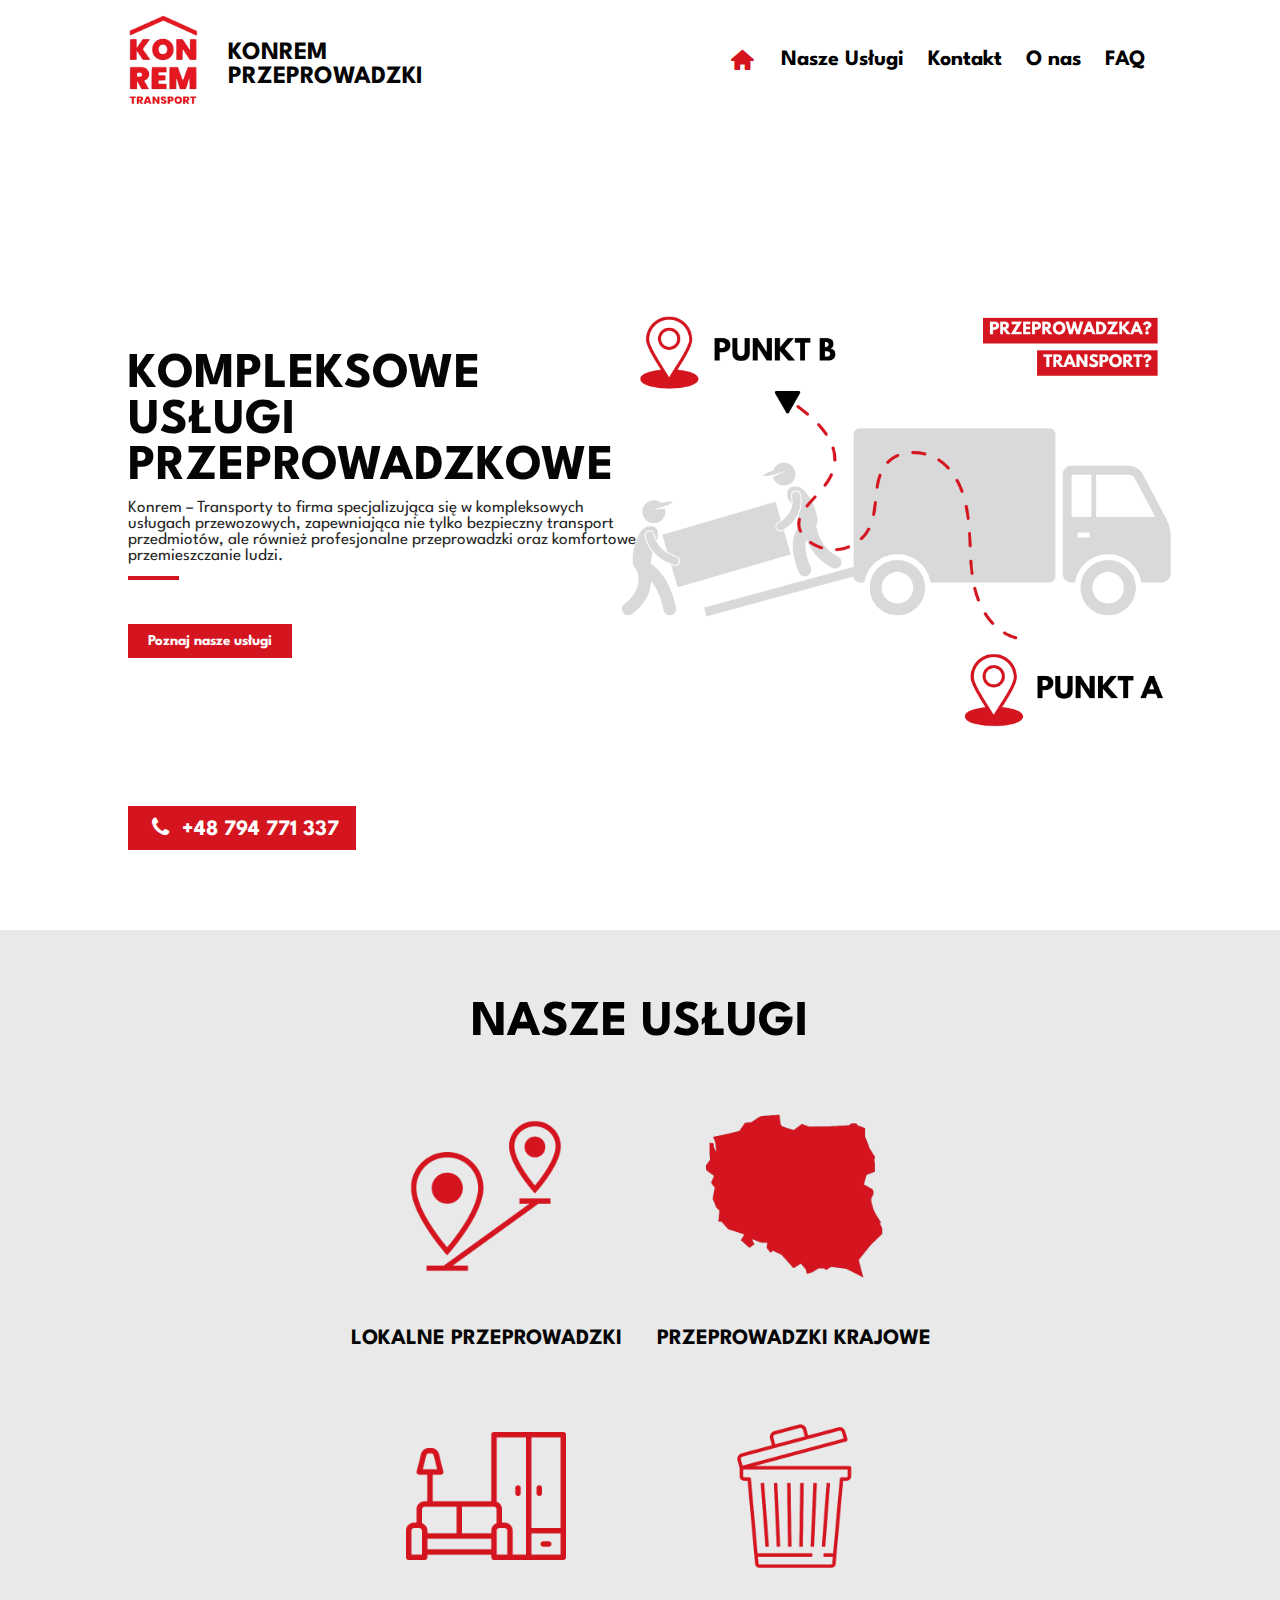
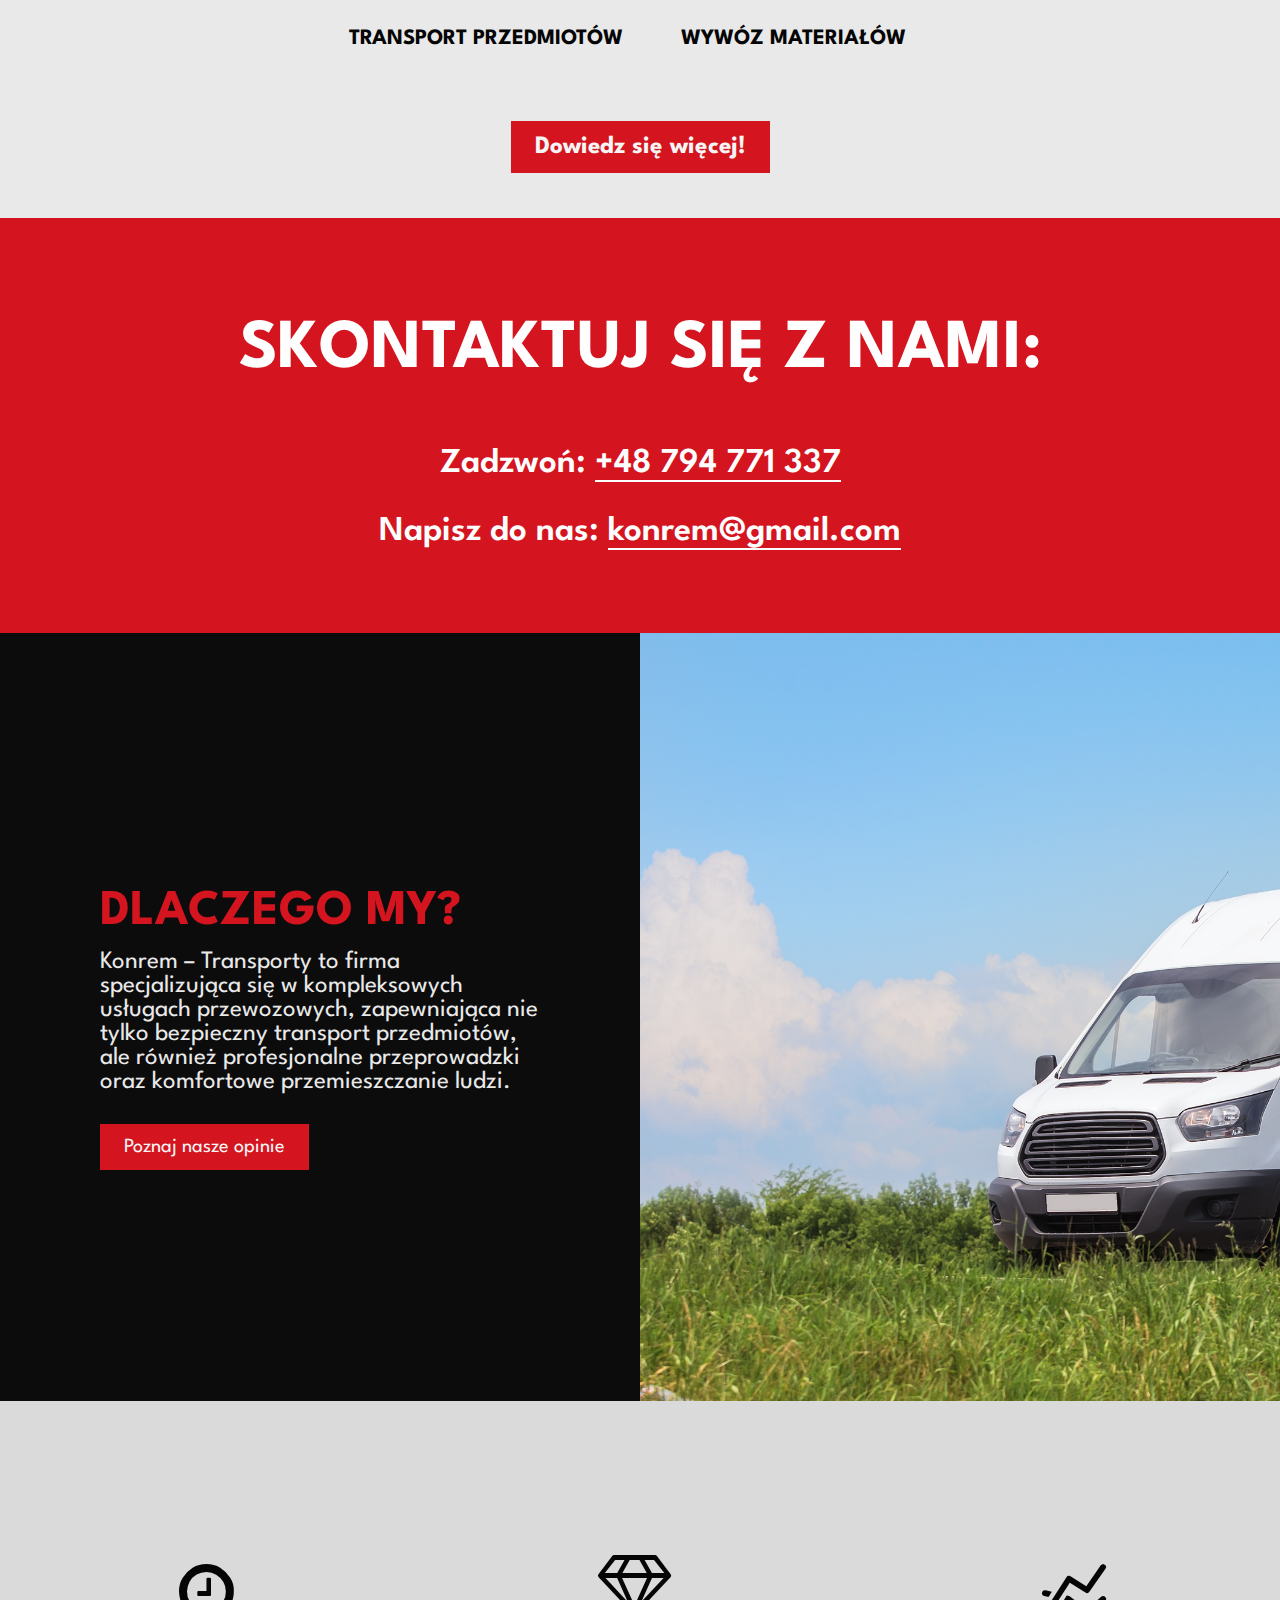
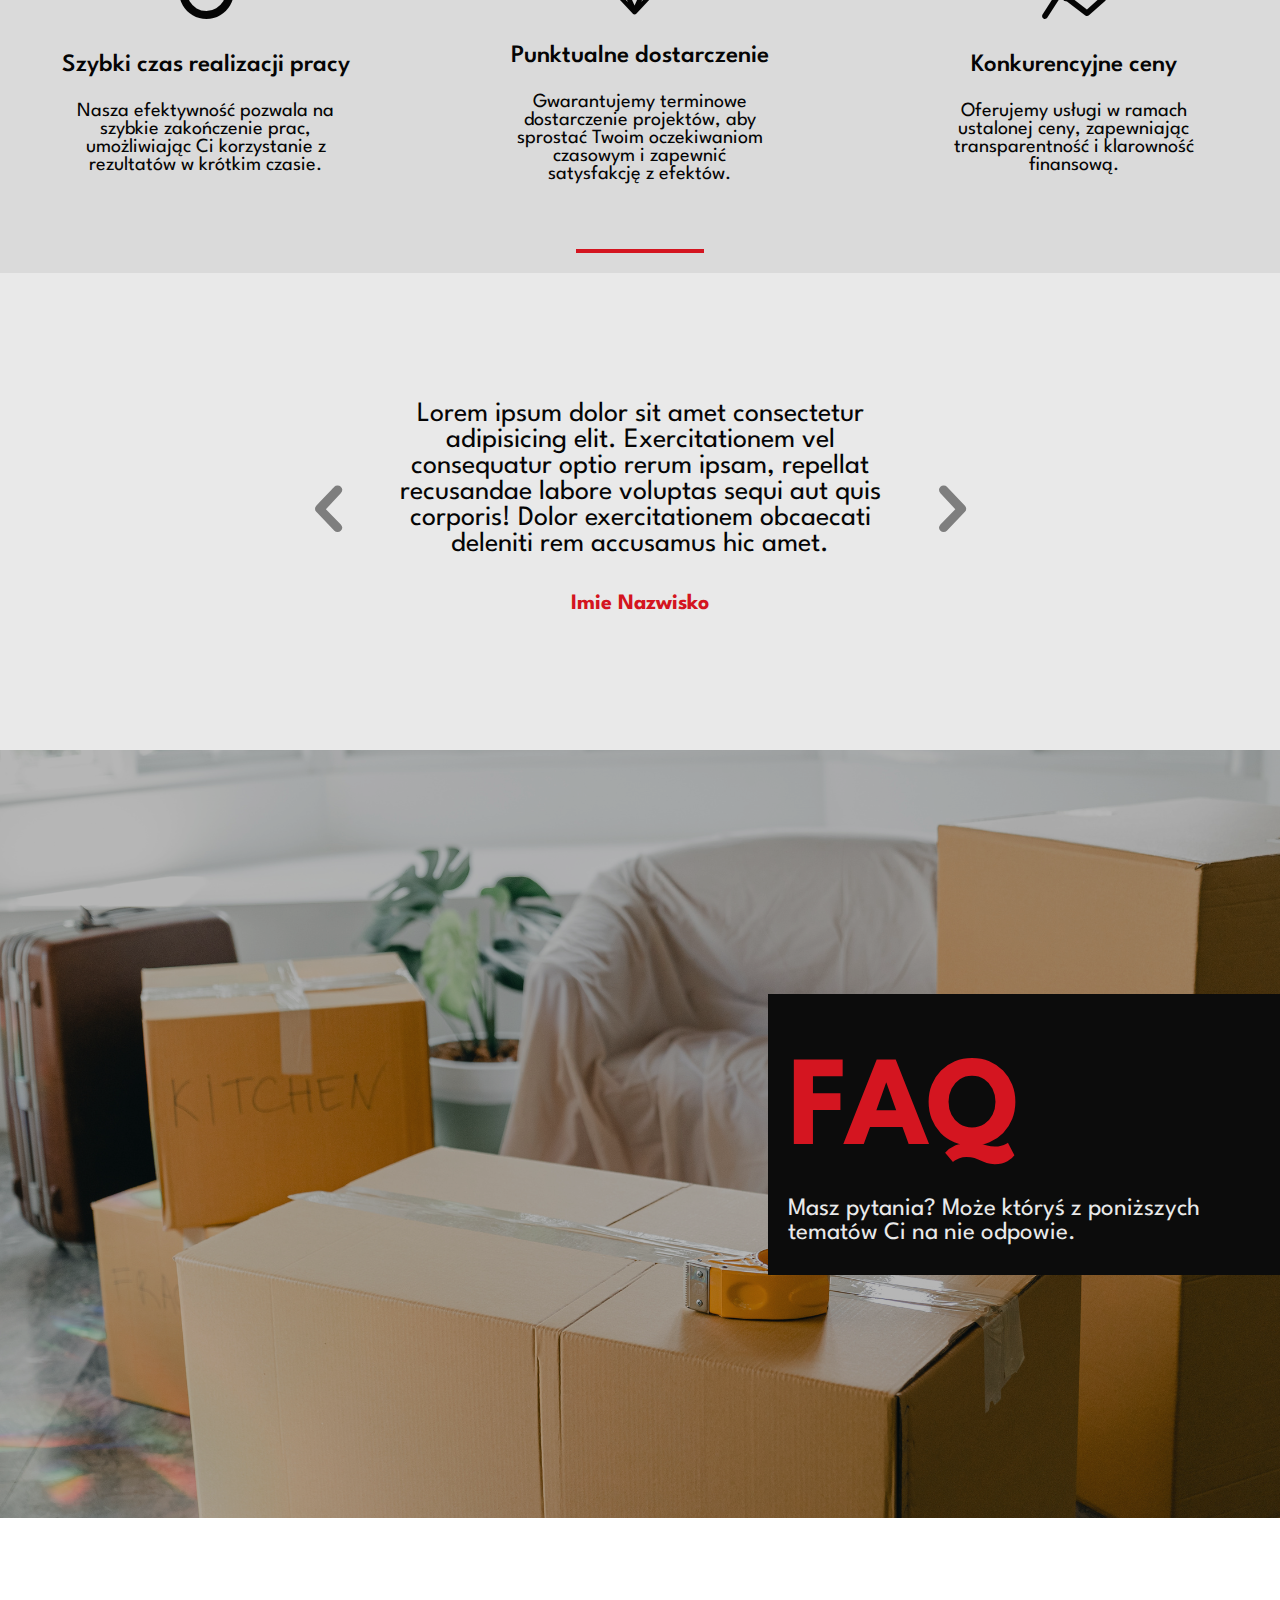
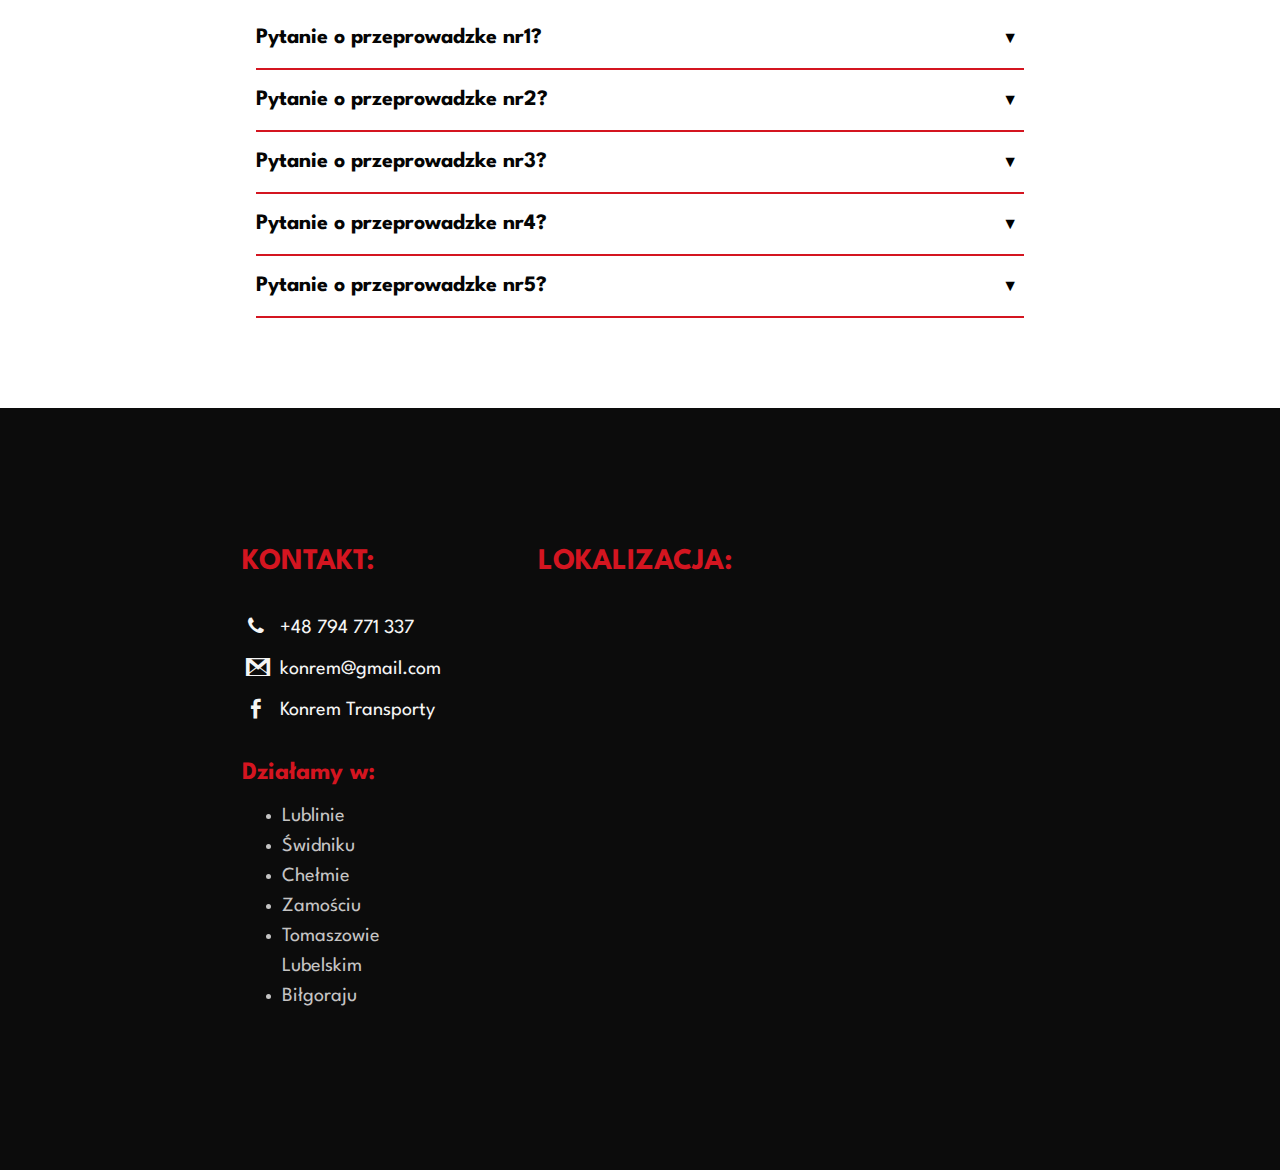
<file: index.html>
<!DOCTYPE html>
<html lang="en">
<head>
    <meta charset="UTF-8">
    <meta name="viewport" content="width=device-width, initial-scale=1.0">
    <link rel="preconnect" href="https://fonts.googleapis.com">
    <link rel="preconnect" href="https://fonts.gstatic.com" crossorigin>
    <meta name="description" content="Konrem - Transporty, przeprowadzki, przewóz przedmiotów - Taxi Bagażowe">
    <meta name="keywords" content="Konrem Transporty, Konrem Przeprowadzki, Transporty, Przeprowadzki, przewóz, taxi, bus, meble, sprzęt, wywóż, bagaże, sprzęt, podróz, Zamość, Lublin, Krasnystaw, Chełm, Świdnik, Biłgoraj, Tomaszów, Warszawa, tanie przeprowadzki">
    <link href="https://fonts.googleapis.com/css2?family=League+Spartan:wght@100..900&display=swap" rel="stylesheet">
    <link rel="stylesheet" href="css/desktopowe.css">
    <link rel="stylesheet" href="css/mobilne.css">
    <link rel="stylesheet" href="css/hamburger.css">
    <link rel="stylesheet" href="css/main.css">
    <link rel="stylesheet" href="fontello/css/fontello.css">
    <title>Konrem Przeprowadzki</title>
</head>
<body>
    <header>
        <div class="header-side-a">
            <img src="grafika/logo.png" alt="Konrem Transporty, Konrem Przeprowadzki, Transporty, Przeprowadzki, przewóz, taxi, bus, meble, sprzęt, wywóż, bagaże, sprzęt, podróz, Zamość, Lublin, Krasnystaw, Chełm, Świdnik, Biłgoraj, Tomaszów, Warszawa, tanie przeprowadzki">
            <h3>KONREM<br> PRZEPROWADZKI</h3>
        </div>
        <div class="header-side-b">
            <button class="hamburger">
                <span class="hamburger-box">
                    <span class="hamburger-inner"></span>
                </span>
            </button>
            <ul class="menu">
                <li><a href="#"><i class="demo-icon icon-home"></i></a></li>
                <li><a href="#uslugi">Nasze Usługi</a></li>
                <li><a href="#contact">Kontakt</a></li>
                <li><a href="#why">O nas</a></li>
                <li><a href="#faq">FAQ</a></li>
            </ul>
        </div>
    </header>
    <main>
        <div class="main-page">
            <div class="info-box">
                <h1>KOMPLEKSOWE USŁUGI<br>PRZEPROWADZKOWE</h1>
                <p>Konrem – Transporty to firma specjalizująca się w kompleksowych usługach przewozowych, zapewniająca nie tylko bezpieczny transport przedmiotów, ale również profesjonalne przeprowadzki oraz komfortowe przemieszczanie ludzi.</p>
                <a href="#uslugi">Poznaj nasze usługi</a>
            </div>
            <div class="image-box">
                <img src="grafika/main_tlo3.png" alt="Konrem Transporty, Konrem Przeprowadzki, Transporty, Przeprowadzki, przewóz, taxi, bus, meble, sprzęt, wywóż, bagaże, sprzęt, podróz, Zamość, Lublin, Krasnystaw, Chełm, Świdnik, Biłgoraj, Tomaszów, Warszawa, tanie przeprowadzki">
            </div>
            <span class="phone">
                <i class="demo-icon icon-phone"></i>
                +48 794 771 337
            </span>
        </div>
        <div id="uslugi" class="services">
            <h3>NASZE USŁUGI</h3>
            <div class="ser-box">
                <div>
                    <img src="grafika/lokalna.png" alt="Konrem Transporty, Konrem Przeprowadzki, Transporty, Przeprowadzki, przewóz, taxi, bus, meble, sprzęt, wywóż, bagaże, sprzęt, podróz, Zamość, Lublin, Krasnystaw, Chełm, Świdnik, Biłgoraj, Tomaszów, Warszawa, tanie przeprowadzki">
                    <h4>LOKALNE PRZEPROWADZKI</h4>
                </div>
                <div>
                    <img src="grafika/krajowa.png" alt="Konrem Transporty, Konrem Przeprowadzki, Transporty, Przeprowadzki, przewóz, taxi, bus, meble, sprzęt, wywóż, bagaże, sprzęt, podróz, Zamość, Lublin, Krasnystaw, Chełm, Świdnik, Biłgoraj, Tomaszów, Warszawa, tanie przeprowadzki">
                    <h4>PRZEPROWADZKI KRAJOWE</h4>
                </div>
                <div>
                    <img src="grafika/przedmioty.png" alt="Konrem Transporty, Konrem Przeprowadzki, Transporty, Przeprowadzki, przewóz, taxi, bus, meble, sprzęt, wywóż, bagaże, sprzęt, podróz, Zamość, Lublin, Krasnystaw, Chełm, Świdnik, Biłgoraj, Tomaszów, Warszawa, tanie przeprowadzki">
                    <h4>TRANSPORT PRZEDMIOTÓW</h4>
                </div>
                <div>
                    <img src="grafika/wywoz.png" alt="Konrem Transporty, Konrem Przeprowadzki, Transporty, Przeprowadzki, przewóz, taxi, bus, meble, sprzęt, wywóż, bagaże, sprzęt, podróz, Zamość, Lublin, Krasnystaw, Chełm, Świdnik, Biłgoraj, Tomaszów, Warszawa, tanie przeprowadzki">
                    <h4>WYWÓZ MATERIAŁÓW</h4>
                </div>
            </div>
            <a href="#">Dowiedz się więcej!</a>
        </div>
        <div id="contact" class="contact">
            <h3>SKONTAKTUJ SIĘ Z NAMI:</h3>
            <p>Zadzwoń: <span>+48 794 771 337</span></p>
            <p>Napisz do nas: <span>konrem@gmail.com</span></p>
        </div>
        <div id="why" class="whyus">
            <div class="left">
                <h3>DLACZEGO MY?</h3>
                <p>Konrem – Transporty to firma specjalizująca się w kompleksowych usługach przewozowych, zapewniająca nie tylko bezpieczny transport przedmiotów, ale również profesjonalne przeprowadzki oraz komfortowe przemieszczanie ludzi.</p>
                <a href="#">Poznaj nasze opinie</a>
            </div>
            <div class="right">
                <img src="grafika/bus_pic.png" alt="Konrem Transporty, Konrem Przeprowadzki, Transporty, Przeprowadzki, przewóz, taxi, bus, meble, sprzęt, wywóż, bagaże, sprzęt, podróz, Zamość, Lublin, Krasnystaw, Chełm, Świdnik, Biłgoraj, Tomaszów, Warszawa, tanie przeprowadzki">
            </div>
        </div>
        <div class="whyus2">
            <div class="boxyJS1">
                <i class="demo-icon boxI icon-clock"></i>
                <h3 class="boxH">Szybki czas realizacji pracy</h3>
                <p class="boxP">
                    Nasza efektywność pozwala na szybkie zakończenie prac, umożliwiając Ci korzystanie z rezultatów w krótkim czasie.
                </p>
            </div>
            <div class="boxyJS1">
                <i class="demo-icon boxI icon-diamond"></i>
                <h3 class="boxH">Punktualne dostarczenie</h3>
                <p class="boxP">
                    Gwarantujemy terminowe dostarczenie projektów, aby sprostać Twoim oczekiwaniom czasowym i zapewnić satysfakcję z efektów.
                </p>
            </div>
            <div class="boxyJS1">
                <i class="demo-icon icon-chart-line"></i>
                <h3 class="boxH">Konkurencyjne ceny</h3>
                <p class="boxP">
                    Oferujemy usługi w ramach ustalonej ceny, zapewniając transparentność i klarowność finansową.
                </p>
            </div>
        </div>
        <div class="opinions">
            <i class="demo-icon icon-left-open"></i>
            <div>
                <p class="opinion">
                    Lorem ipsum dolor sit amet consectetur adipisicing elit. Exercitationem vel consequatur optio rerum ipsam, repellat recusandae labore voluptas sequi aut quis corporis! Dolor exercitationem obcaecati deleniti rem accusamus hic amet.
                </p>
                <h5 class="name">Imie Nazwisko</h5>
            </div>
            <i class="demo-icon icon-right-open"></i>
        </div>
        <div class="faq-intro">
            <div class="left2">
                <img src="grafika/zdjecie2.png" alt="Konrem Zdjęcie Busa">
            </div>
            <div class="right2">
                <h3 id="faq">FAQ</h3>
                <p>Masz pytania? Może któryś z poniższych tematów Ci na nie odpowie.</p>
            </div>
        </div>
        <div class="faq">
            <div class="questions">
                <div class="faq2">
                    <div class="faq-item">
                      <div class="faq-question">
                        <span>Pytanie o przeprowadzke nr1?</span>
                        <button class="toggle-btn">▼</button>
                      </div>
                      <div class="faq-answer">
                        Odpowiedź na pytanie odnośnie przeprwoadzki...
                      </div>
                    </div>
                  
                    <div class="faq-item">
                      <div class="faq-question">
                        <span>Pytanie o przeprowadzke nr2?</span>
                        <button class="toggle-btn">▼</button>
                      </div>
                      <div class="faq-answer">
                        Odpowiedź na pytanie odnośnie przeprwoadzki...
                      </div>
                    </div>
                  
                    <div class="faq-item">
                      <div class="faq-question">
                        <span>Pytanie o przeprowadzke nr3?</span>
                        <button class="toggle-btn">▼</button>
                      </div>
                      <div class="faq-answer">
                        Odpowiedź na pytanie odnośnie przeprwoadzki...
                      </div>
                    </div>
                  </div>

                  <div class="faq-item">
                    <div class="faq-question">
                      <span>Pytanie o przeprowadzke nr4?</span>
                      <button class="toggle-btn">▼</button>
                    </div>
                    <div class="faq-answer">
                      Odpowiedź na pytanie odnośnie przeprwoadzki...
                    </div>
                  </div>
                </div>

                <div class="faq-item">
                    <div class="faq-question">
                      <span>Pytanie o przeprowadzke nr5?</span>
                      <button class="toggle-btn">▼</button>
                    </div>
                    <div class="faq-answer">
                      Odpowiedź na pytanie odnośnie przeprwoadzki...
                    </div>
                  </div>
                </div>
    </main>
    <footer>
        <div>
            <div class="cn">
                <h4>KONTAKT:</h4>
                <p><i class="demo-icon icon-phone"></i>+48 794 771 337</p>
                <p><i class="demo-icon icon-gmail"></i>konrem@gmail.com</p>
                <p><i class="demo-icon icon-facebook"></i>Konrem Transporty</p>


                <h5 class="teren">Działamy w:</h5>
                <ul class="ter2">
                    <li>Lublinie</li>
                    <li>Świdniku</li>
                    <li>Chełmie</li>
                    <li>Zamościu</li>
                    <li>Tomaszowie Lubelskim</li>
                    <li>Biłgoraju</li>
                </ul>
            </div>
            <div class="cd">
                <h4>LOKALIZACJA:</h4>
                <iframe src="https://www.google.com/maps/embed?pb=!1m18!1m12!1m3!1d100898.90605964993!2d22.481092792837597!3d51.21826302282152!2m3!1f0!2f0!3f0!3m2!1i1024!2i768!4f13.1!3m3!1m2!1s0x472257141e154061%3A0x5528ee7af6e8e95f!2sLublin!5e1!3m2!1spl!2spl!4v1734205873343!5m2!1spl!2spl" width="600" height="450" style="border:0;" allowfullscreen="" loading="lazy" referrerpolicy="no-referrer-when-downgrade"></iframe>
            </div>
        </div>
    </footer>
    <script src="css/script.js"></script>
</body>
</html>
</file>
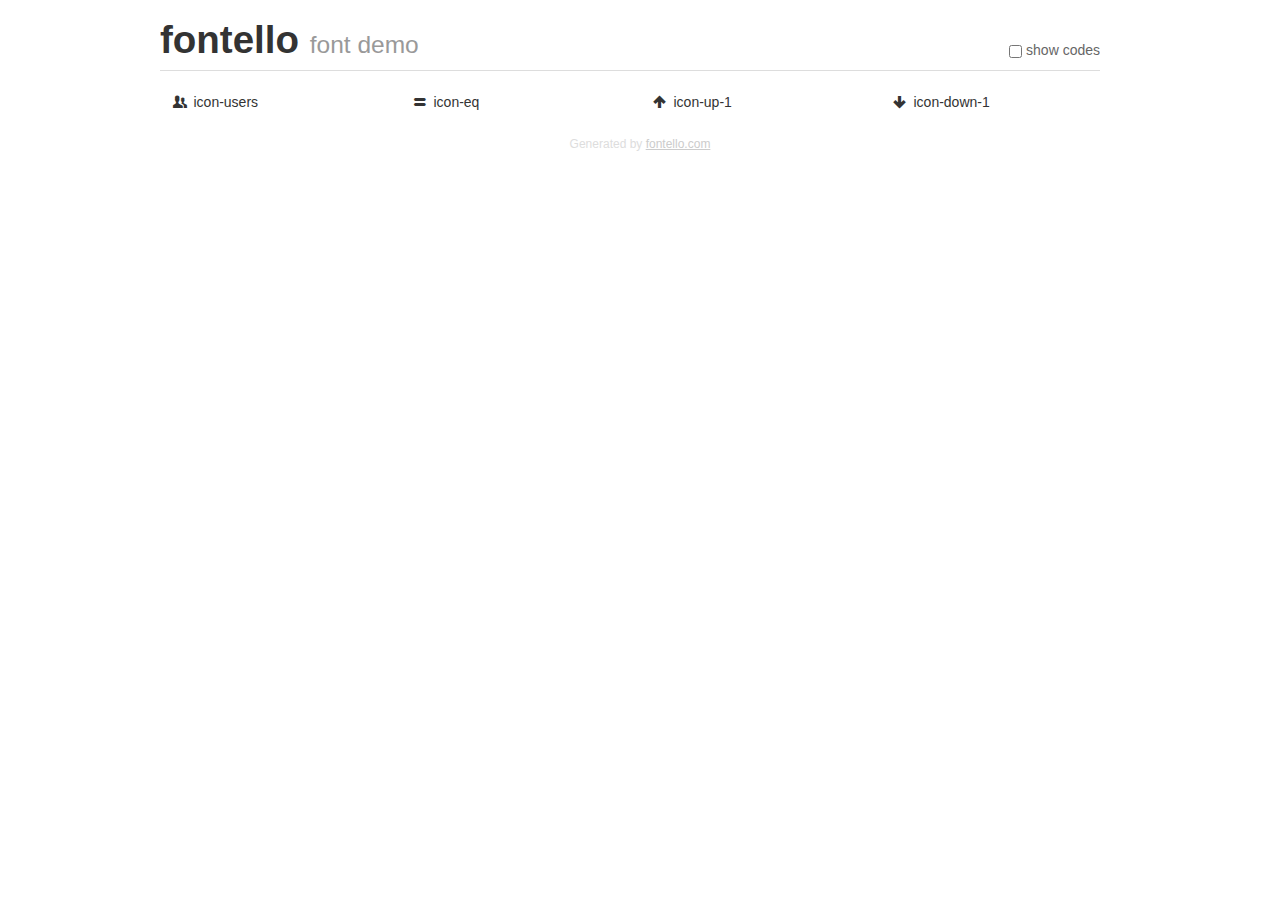
<file: fontello-df101004/demo.html>
<!DOCTYPE html>
<html>
  <head><!--[if lt IE 9]><script language="javascript" type="text/javascript" src="//html5shim.googlecode.com/svn/trunk/html5.js"></script><![endif]-->
    <meta charset="UTF-8"><style>/*
 * Bootstrap v2.2.1
 *
 * Copyright 2012 Twitter, Inc
 * Licensed under the Apache License v2.0
 * http://www.apache.org/licenses/LICENSE-2.0
 *
 * Designed and built with all the love in the world @twitter by @mdo and @fat.
 */
.clearfix {
  *zoom: 1;
}
.clearfix:before,
.clearfix:after {
  display: table;
  content: "";
  line-height: 0;
}
.clearfix:after {
  clear: both;
}
html {
  font-size: 100%;
  -webkit-text-size-adjust: 100%;
  -ms-text-size-adjust: 100%;
}
a:focus {
  outline: thin dotted #333;
  outline: 5px auto -webkit-focus-ring-color;
  outline-offset: -2px;
}
a:hover,
a:active {
  outline: 0;
}
button,
input,
select,
textarea {
  margin: 0;
  font-size: 100%;
  vertical-align: middle;
}
button,
input {
  *overflow: visible;
  line-height: normal;
}
button::-moz-focus-inner,
input::-moz-focus-inner {
  padding: 0;
  border: 0;
}
body {
  margin: 0;
  font-family: "Helvetica Neue", Helvetica, Arial, sans-serif;
  font-size: 14px;
  line-height: 20px;
  color: #333;
  background-color: #fff;
}
a {
  color: #08c;
  text-decoration: none;
}
a:hover {
  color: #005580;
  text-decoration: underline;
}
.row {
  margin-left: -20px;
  *zoom: 1;
}
.row:before,
.row:after {
  display: table;
  content: "";
  line-height: 0;
}
.row:after {
  clear: both;
}
[class*="span"] {
  float: left;
  min-height: 1px;
  margin-left: 20px;
}
.container,
.navbar-static-top .container,
.navbar-fixed-top .container,
.navbar-fixed-bottom .container {
  width: 940px;
}
.span12 {
  width: 940px;
}
.span11 {
  width: 860px;
}
.span10 {
  width: 780px;
}
.span9 {
  width: 700px;
}
.span8 {
  width: 620px;
}
.span7 {
  width: 540px;
}
.span6 {
  width: 460px;
}
.span5 {
  width: 380px;
}
.span4 {
  width: 300px;
}
.span3 {
  width: 220px;
}
.span2 {
  width: 140px;
}
.span1 {
  width: 60px;
}
[class*="span"].pull-right,
.row-fluid [class*="span"].pull-right {
  float: right;
}
.container {
  margin-right: auto;
  margin-left: auto;
  *zoom: 1;
}
.container:before,
.container:after {
  display: table;
  content: "";
  line-height: 0;
}
.container:after {
  clear: both;
}
p {
  margin: 0 0 10px;
}
.lead {
  margin-bottom: 20px;
  font-size: 21px;
  font-weight: 200;
  line-height: 30px;
}
small {
  font-size: 85%;
}
h1 {
  margin: 10px 0;
  font-family: inherit;
  font-weight: bold;
  line-height: 20px;
  color: inherit;
  text-rendering: optimizelegibility;
}
h1 small {
  font-weight: normal;
  line-height: 1;
  color: #999;
}
h1 {
  line-height: 40px;
}
h1 {
  font-size: 38.5px;
}
h1 small {
  font-size: 24.5px;
}
body {
  margin-top: 90px;
}
.header {
  position: fixed;
  top: 0;
  left: 50%;
  margin-left: -480px;
  background-color: #fff;
  border-bottom: 1px solid #ddd;
  padding-top: 10px;
  z-index: 10;
}
.footer {
  color: #ddd;
  font-size: 12px;
  text-align: center;
  margin-top: 20px;
}
.footer a {
  color: #ccc;
  text-decoration: underline;
}
.the-icons {
  font-size: 14px;
  line-height: 24px;
}
.switch {
  position: absolute;
  right: 0;
  bottom: 10px;
  color: #666;
}
.switch input {
  margin-right: 0.3em;
}
.codesOn .i-name {
  display: none;
}
.codesOn .i-code {
  display: inline;
}
.i-code {
  display: none;
}
@font-face {
      font-family: 'fontello';
      src: url('./font/fontello.eot?73447112');
      src: url('./font/fontello.eot?73447112#iefix') format('embedded-opentype'),
           url('./font/fontello.woff?73447112') format('woff'),
           url('./font/fontello.ttf?73447112') format('truetype'),
           url('./font/fontello.svg?73447112#fontello') format('svg');
      font-weight: normal;
      font-style: normal;
    }
     
     
    .demo-icon
    {
      font-family: "fontello";
      font-style: normal;
      font-weight: normal;
      speak: never;
     
      display: inline-block;
      text-decoration: inherit;
      width: 1em;
      margin-right: .2em;
      text-align: center;
      /* opacity: .8; */
     
      /* For safety - reset parent styles, that can break glyph codes*/
      font-variant: normal;
      text-transform: none;
     
      /* fix buttons height, for twitter bootstrap */
      line-height: 1em;
     
      /* Animation center compensation - margins should be symmetric */
      /* remove if not needed */
      margin-left: .2em;
     
      /* You can be more comfortable with increased icons size */
      /* font-size: 120%; */
     
      /* Font smoothing. That was taken from TWBS */
      -webkit-font-smoothing: antialiased;
      -moz-osx-font-smoothing: grayscale;
     
      /* Uncomment for 3D effect */
      /* text-shadow: 1px 1px 1px rgba(127, 127, 127, 0.3); */
    }
     </style>
    <link rel="stylesheet" href="css/animation.css"><!--[if IE 7]><link rel="stylesheet" href="css/" + font.fontname + "-ie7.css"><![endif]-->
    <script>
      function toggleCodes(on) {
        var obj = document.getElementById('icons');
      
        if (on) {
          obj.className += ' codesOn';
        } else {
          obj.className = obj.className.replace(' codesOn', '');
        }
      }
      
    </script>
  </head>
  <body>
    <div class="container header">
      <h1>fontello <small>font demo</small></h1>
      <label class="switch">
        <input type="checkbox" onclick="toggleCodes(this.checked)">show codes
      </label>
    </div>
    <div class="container" id="icons">
      <div class="row">
        <div class="the-icons span3" title="Code: 0xe800"><i class="demo-icon icon-users">&#xe800;</i> <span class="i-name">icon-users</span><span class="i-code">0xe800</span></div>
        <div class="the-icons span3" title="Code: 0xe802"><i class="demo-icon icon-eq">&#xe802;</i> <span class="i-name">icon-eq</span><span class="i-code">0xe802</span></div>
        <div class="the-icons span3" title="Code: 0xe803"><i class="demo-icon icon-up-1">&#xe803;</i> <span class="i-name">icon-up-1</span><span class="i-code">0xe803</span></div>
        <div class="the-icons span3" title="Code: 0xe804"><i class="demo-icon icon-down-1">&#xe804;</i> <span class="i-name">icon-down-1</span><span class="i-code">0xe804</span></div>
      </div>
    </div>
    <div class="container footer">Generated by <a href="https://fontello.com">fontello.com</a></div>
  </body>
</html>
</file>
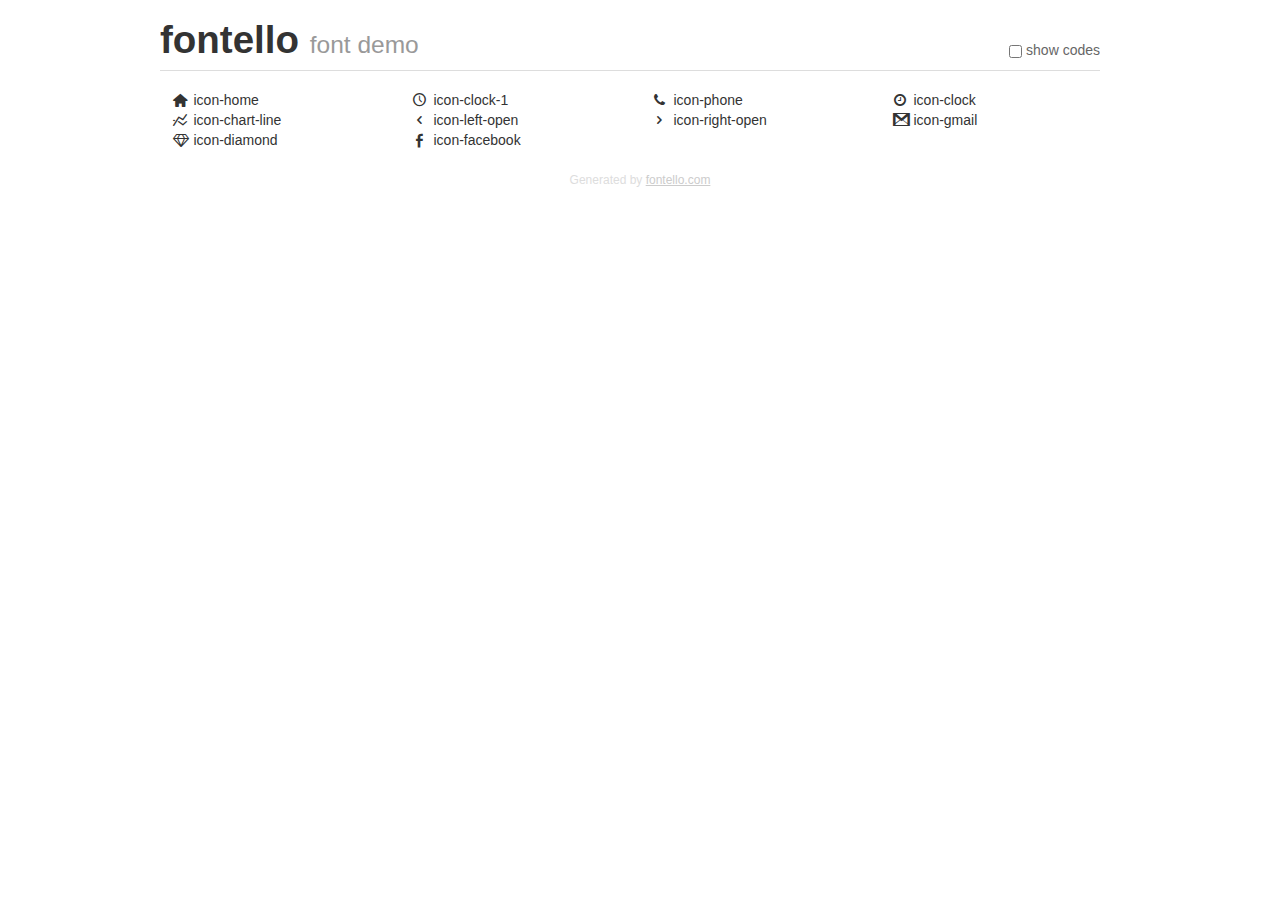
<file: fontello/demo.html>
<!DOCTYPE html>
<html>
  <head>
  <!--[if lt IE 9]><script language="javascript" type="text/javascript" src="//html5shim.googlecode.com/svn/trunk/html5.js"></script><![endif]-->
  <meta charset="UTF-8">
  <style>
    html {
      font-size: 100%;
      -webkit-text-size-adjust: 100%;
      -ms-text-size-adjust: 100%;
    }
    a:focus {
      outline: thin dotted #333;
      outline: 5px auto -webkit-focus-ring-color;
      outline-offset: -2px;
    }
    a:hover,
    a:active {
      outline: 0;
    }
    input {
      margin: 0;
      font-size: 100%;
      vertical-align: middle;
      *overflow: visible;
      line-height: normal;
    }
    input::-moz-focus-inner {
      padding: 0;
      border: 0;
    }
    body {
      margin: 0;
      font-family: "Helvetica Neue", Helvetica, Arial, sans-serif;
      font-size: 14px;
      line-height: 20px;
      color: #333;
      background-color: #fff;
    }
    a {
      color: #08c;
      text-decoration: none;
    }
    a:hover {
      color: #005580;
      text-decoration: underline;
    }
    .row {
      margin-left: -20px;
      *zoom: 1;
    }
    .row:before,
    .row:after {
      display: table;
      content: "";
      line-height: 0;
    }
    .row:after {
      clear: both;
    }
    .span3 {
      float: left;
      min-height: 1px;
      margin-left: 20px;
      width: 220px;
    }
    .container {
      width: 940px;
      margin-right: auto;
      margin-left: auto;
      *zoom: 1;
    }
    .container:before,
    .container:after {
      display: table;
      content: "";
      line-height: 0;
    }
    .container:after {
      clear: both;
    }
    small {
      font-size: 85%;
    }
    h1 {
      margin: 10px 0;
      font-family: inherit;
      font-weight: bold;
      line-height: 20px;
      color: inherit;
      text-rendering: optimizelegibility;
      line-height: 40px;
      font-size: 38.5px;
    }
    h1 small {
      font-weight: normal;
      line-height: 1;
      color: #999;
      font-size: 24.5px;
    }

    body {
      margin-top: 90px;
    }
    .header {
      position: fixed;
      top: 0;
      left: 50%;
      margin-left: -480px;
      background-color: #fff;
      border-bottom: 1px solid #ddd;
      padding-top: 10px;
      z-index: 10;
    }
    .footer {
      color: #ddd;
      font-size: 12px;
      text-align: center;
      margin-top: 20px;
    }
    .footer a {
      color: #ccc;
      text-decoration: underline;
    }
    .the-icons {
      font-size: 14px;
      line-height: 24px;
    }
    .switch {
      position: absolute;
      right: 0;
      bottom: 10px;
      color: #666;
    }
    .switch input {
      margin-right: 0.3em;
    }
    .codesOn .i-name {
      display: none;
    }
    .codesOn .i-code {
      display: inline;
    }
    .i-code {
      display: none;
    }
    @font-face {
      font-family: 'fontello';
      src: url('./font/fontello.eot?71592928');
      src: url('./font/fontello.eot?71592928#iefix') format('embedded-opentype'),
           url('./font/fontello.woff?71592928') format('woff'),
           url('./font/fontello.ttf?71592928') format('truetype'),
           url('./font/fontello.svg?71592928#fontello') format('svg');
      font-weight: normal;
      font-style: normal;
    }
    .demo-icon {
      font-family: "fontello";
      font-style: normal;
      font-weight: normal;
      speak: never;
     
      display: inline-block;
      text-decoration: inherit;
      width: 1em;
      margin-right: .2em;
      text-align: center;
      /* opacity: .8; */
     
      /* For safety - reset parent styles, that can break glyph codes*/
      font-variant: normal;
      text-transform: none;
     
      /* fix buttons height, for twitter bootstrap */
      line-height: 1em;
     
      /* Animation center compensation - margins should be symmetric */
      /* remove if not needed */
      margin-left: .2em;
     
      /* You can be more comfortable with increased icons size */
      /* font-size: 120%; */
     
      /* Font smoothing. That was taken from TWBS */
      -webkit-font-smoothing: antialiased;
      -moz-osx-font-smoothing: grayscale;
     
      /* Uncomment for 3D effect */
      /* text-shadow: 1px 1px 1px rgba(127, 127, 127, 0.3); */
    }
    </style>
    <link rel="stylesheet" href="css/animation.css"><!--[if IE 7]><link rel="stylesheet" href="css/" + font.fontname + "-ie7.css"><![endif]-->
    <script>
      function toggleCodes(on) {
        var obj = document.getElementById('icons');
      
        if (on) {
          obj.className += ' codesOn';
        } else {
          obj.className = obj.className.replace(' codesOn', '');
        }
      }
    </script>
  </head>
  <body>
    <div class="container header">
      <h1>fontello <small>font demo</small></h1>
      <label class="switch">
        <input type="checkbox" onclick="toggleCodes(this.checked)">show codes
      </label>
    </div>
    <div class="container" id="icons">
      <div class="row">
        <div class="span3" title="Code: 0xe800">
          <i class="demo-icon icon-home">&#xe800;</i> <span class="i-name">icon-home</span><span class="i-code">0xe800</span>
        </div>
        <div class="span3" title="Code: 0xe801">
          <i class="demo-icon icon-clock-1">&#xe801;</i> <span class="i-name">icon-clock-1</span><span class="i-code">0xe801</span>
        </div>
        <div class="span3" title="Code: 0xe802">
          <i class="demo-icon icon-phone">&#xe802;</i> <span class="i-name">icon-phone</span><span class="i-code">0xe802</span>
        </div>
        <div class="span3" title="Code: 0xe803">
          <i class="demo-icon icon-clock">&#xe803;</i> <span class="i-name">icon-clock</span><span class="i-code">0xe803</span>
        </div>
      </div>
      <div class="row">
        <div class="span3" title="Code: 0xe804">
          <i class="demo-icon icon-chart-line">&#xe804;</i> <span class="i-name">icon-chart-line</span><span class="i-code">0xe804</span>
        </div>
        <div class="span3" title="Code: 0xe805">
          <i class="demo-icon icon-left-open">&#xe805;</i> <span class="i-name">icon-left-open</span><span class="i-code">0xe805</span>
        </div>
        <div class="span3" title="Code: 0xe806">
          <i class="demo-icon icon-right-open">&#xe806;</i> <span class="i-name">icon-right-open</span><span class="i-code">0xe806</span>
        </div>
        <div class="span3" title="Code: 0xe807">
          <i class="demo-icon icon-gmail">&#xe807;</i> <span class="i-name">icon-gmail</span><span class="i-code">0xe807</span>
        </div>
      </div>
      <div class="row">
        <div class="span3" title="Code: 0xf219">
          <i class="demo-icon icon-diamond">&#xf219;</i> <span class="i-name">icon-diamond</span><span class="i-code">0xf219</span>
        </div>
        <div class="span3" title="Code: 0xf300">
          <i class="demo-icon icon-facebook">&#xf300;</i> <span class="i-name">icon-facebook</span><span class="i-code">0xf300</span>
        </div>
      </div>
    </div>
    <div class="container footer">Generated by <a href="https://fontello.com">fontello.com</a></div>
  </body>
</html>
</file>
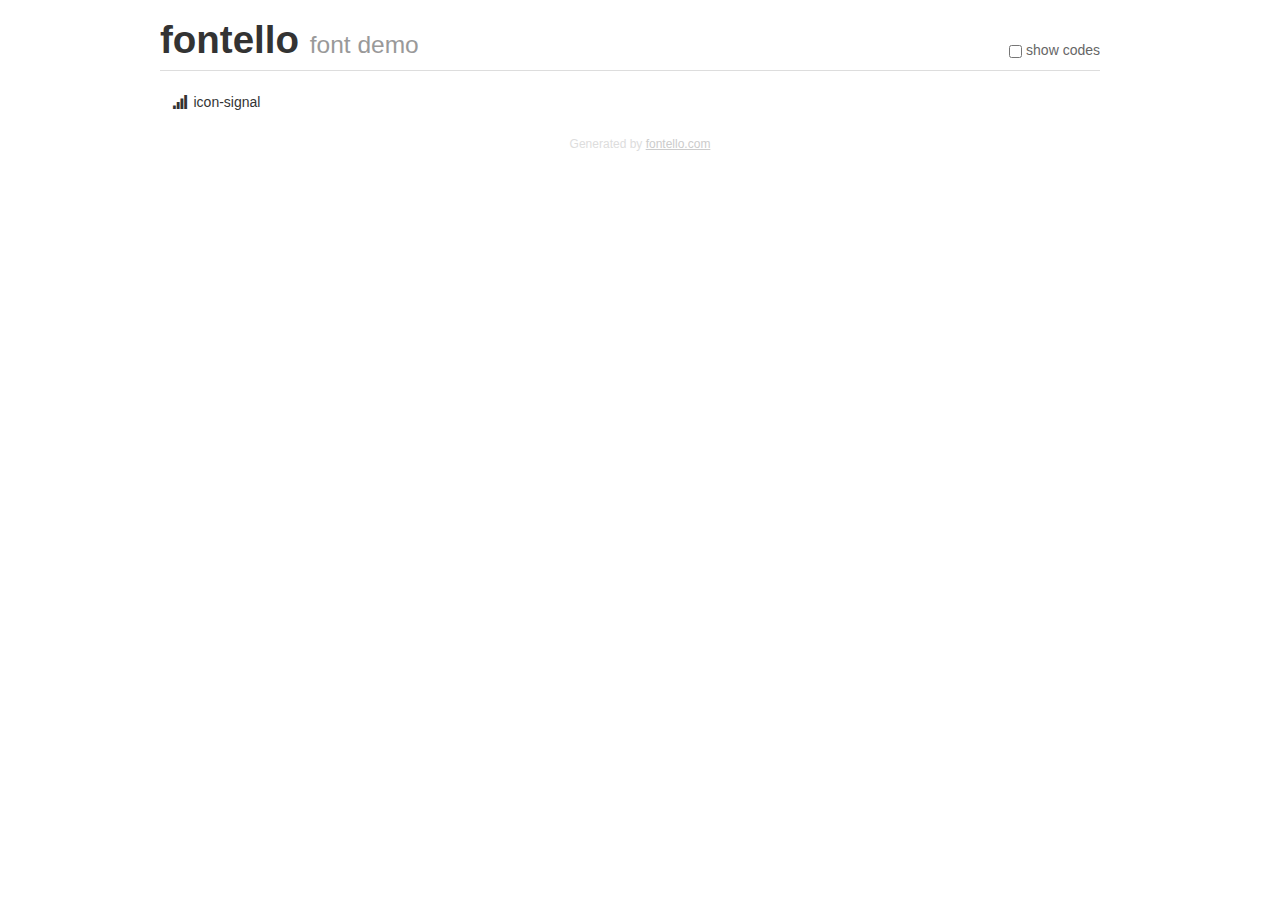
<file: players/fontello-364baf0b/demo.html>
<!DOCTYPE html>
<html>
  <head><!--[if lt IE 9]><script language="javascript" type="text/javascript" src="//html5shim.googlecode.com/svn/trunk/html5.js"></script><![endif]-->
    <meta charset="UTF-8"><style>/*
 * Bootstrap v2.2.1
 *
 * Copyright 2012 Twitter, Inc
 * Licensed under the Apache License v2.0
 * http://www.apache.org/licenses/LICENSE-2.0
 *
 * Designed and built with all the love in the world @twitter by @mdo and @fat.
 */
.clearfix {
  *zoom: 1;
}
.clearfix:before,
.clearfix:after {
  display: table;
  content: "";
  line-height: 0;
}
.clearfix:after {
  clear: both;
}
html {
  font-size: 100%;
  -webkit-text-size-adjust: 100%;
  -ms-text-size-adjust: 100%;
}
a:focus {
  outline: thin dotted #333;
  outline: 5px auto -webkit-focus-ring-color;
  outline-offset: -2px;
}
a:hover,
a:active {
  outline: 0;
}
button,
input,
select,
textarea {
  margin: 0;
  font-size: 100%;
  vertical-align: middle;
}
button,
input {
  *overflow: visible;
  line-height: normal;
}
button::-moz-focus-inner,
input::-moz-focus-inner {
  padding: 0;
  border: 0;
}
body {
  margin: 0;
  font-family: "Helvetica Neue", Helvetica, Arial, sans-serif;
  font-size: 14px;
  line-height: 20px;
  color: #333;
  background-color: #fff;
}
a {
  color: #08c;
  text-decoration: none;
}
a:hover {
  color: #005580;
  text-decoration: underline;
}
.row {
  margin-left: -20px;
  *zoom: 1;
}
.row:before,
.row:after {
  display: table;
  content: "";
  line-height: 0;
}
.row:after {
  clear: both;
}
[class*="span"] {
  float: left;
  min-height: 1px;
  margin-left: 20px;
}
.container,
.navbar-static-top .container,
.navbar-fixed-top .container,
.navbar-fixed-bottom .container {
  width: 940px;
}
.span12 {
  width: 940px;
}
.span11 {
  width: 860px;
}
.span10 {
  width: 780px;
}
.span9 {
  width: 700px;
}
.span8 {
  width: 620px;
}
.span7 {
  width: 540px;
}
.span6 {
  width: 460px;
}
.span5 {
  width: 380px;
}
.span4 {
  width: 300px;
}
.span3 {
  width: 220px;
}
.span2 {
  width: 140px;
}
.span1 {
  width: 60px;
}
[class*="span"].pull-right,
.row-fluid [class*="span"].pull-right {
  float: right;
}
.container {
  margin-right: auto;
  margin-left: auto;
  *zoom: 1;
}
.container:before,
.container:after {
  display: table;
  content: "";
  line-height: 0;
}
.container:after {
  clear: both;
}
p {
  margin: 0 0 10px;
}
.lead {
  margin-bottom: 20px;
  font-size: 21px;
  font-weight: 200;
  line-height: 30px;
}
small {
  font-size: 85%;
}
h1 {
  margin: 10px 0;
  font-family: inherit;
  font-weight: bold;
  line-height: 20px;
  color: inherit;
  text-rendering: optimizelegibility;
}
h1 small {
  font-weight: normal;
  line-height: 1;
  color: #999;
}
h1 {
  line-height: 40px;
}
h1 {
  font-size: 38.5px;
}
h1 small {
  font-size: 24.5px;
}
body {
  margin-top: 90px;
}
.header {
  position: fixed;
  top: 0;
  left: 50%;
  margin-left: -480px;
  background-color: #fff;
  border-bottom: 1px solid #ddd;
  padding-top: 10px;
  z-index: 10;
}
.footer {
  color: #ddd;
  font-size: 12px;
  text-align: center;
  margin-top: 20px;
}
.footer a {
  color: #ccc;
  text-decoration: underline;
}
.the-icons {
  font-size: 14px;
  line-height: 24px;
}
.switch {
  position: absolute;
  right: 0;
  bottom: 10px;
  color: #666;
}
.switch input {
  margin-right: 0.3em;
}
.codesOn .i-name {
  display: none;
}
.codesOn .i-code {
  display: inline;
}
.i-code {
  display: none;
}
@font-face {
      font-family: 'fontello';
      src: url('./font/fontello.eot?85726142');
      src: url('./font/fontello.eot?85726142#iefix') format('embedded-opentype'),
           url('./font/fontello.woff?85726142') format('woff'),
           url('./font/fontello.ttf?85726142') format('truetype'),
           url('./font/fontello.svg?85726142#fontello') format('svg');
      font-weight: normal;
      font-style: normal;
    }
     
     
    .demo-icon
    {
      font-family: "fontello";
      font-style: normal;
      font-weight: normal;
      speak: never;
     
      display: inline-block;
      text-decoration: inherit;
      width: 1em;
      margin-right: .2em;
      text-align: center;
      /* opacity: .8; */
     
      /* For safety - reset parent styles, that can break glyph codes*/
      font-variant: normal;
      text-transform: none;
     
      /* fix buttons height, for twitter bootstrap */
      line-height: 1em;
     
      /* Animation center compensation - margins should be symmetric */
      /* remove if not needed */
      margin-left: .2em;
     
      /* You can be more comfortable with increased icons size */
      /* font-size: 120%; */
     
      /* Font smoothing. That was taken from TWBS */
      -webkit-font-smoothing: antialiased;
      -moz-osx-font-smoothing: grayscale;
     
      /* Uncomment for 3D effect */
      /* text-shadow: 1px 1px 1px rgba(127, 127, 127, 0.3); */
    }
     </style>
    <link rel="stylesheet" href="css/animation.css"><!--[if IE 7]><link rel="stylesheet" href="css/" + font.fontname + "-ie7.css"><![endif]-->
    <script>
      function toggleCodes(on) {
        var obj = document.getElementById('icons');
      
        if (on) {
          obj.className += ' codesOn';
        } else {
          obj.className = obj.className.replace(' codesOn', '');
        }
      }
      
    </script>
  </head>
  <body>
    <div class="container header">
      <h1>fontello <small>font demo</small></h1>
      <label class="switch">
        <input type="checkbox" onclick="toggleCodes(this.checked)">show codes
      </label>
    </div>
    <div class="container" id="icons">
      <div class="row">
        <div class="the-icons span3" title="Code: 0xe800"><i class="demo-icon icon-signal">&#xe800;</i> <span class="i-name">icon-signal</span><span class="i-code">0xe800</span></div>
      </div>
    </div>
    <div class="container footer">Generated by <a href="https://fontello.com">fontello.com</a></div>
  </body>
</html>
</file>
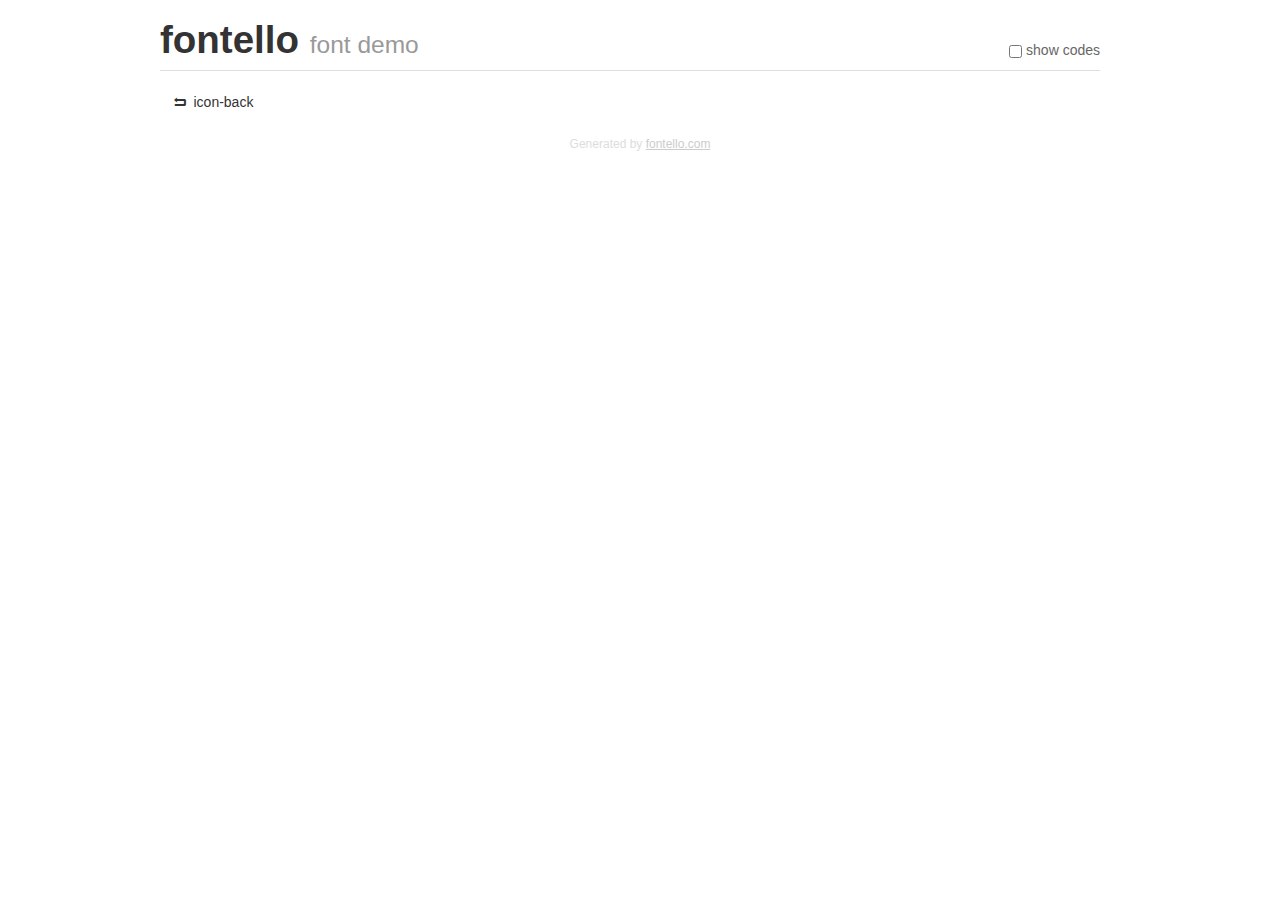
<file: players/fontello-c456f801/demo.html>
<!DOCTYPE html>
<html>
  <head><!--[if lt IE 9]><script language="javascript" type="text/javascript" src="//html5shim.googlecode.com/svn/trunk/html5.js"></script><![endif]-->
    <meta charset="UTF-8"><style>/*
 * Bootstrap v2.2.1
 *
 * Copyright 2012 Twitter, Inc
 * Licensed under the Apache License v2.0
 * http://www.apache.org/licenses/LICENSE-2.0
 *
 * Designed and built with all the love in the world @twitter by @mdo and @fat.
 */
.clearfix {
  *zoom: 1;
}
.clearfix:before,
.clearfix:after {
  display: table;
  content: "";
  line-height: 0;
}
.clearfix:after {
  clear: both;
}
html {
  font-size: 100%;
  -webkit-text-size-adjust: 100%;
  -ms-text-size-adjust: 100%;
}
a:focus {
  outline: thin dotted #333;
  outline: 5px auto -webkit-focus-ring-color;
  outline-offset: -2px;
}
a:hover,
a:active {
  outline: 0;
}
button,
input,
select,
textarea {
  margin: 0;
  font-size: 100%;
  vertical-align: middle;
}
button,
input {
  *overflow: visible;
  line-height: normal;
}
button::-moz-focus-inner,
input::-moz-focus-inner {
  padding: 0;
  border: 0;
}
body {
  margin: 0;
  font-family: "Helvetica Neue", Helvetica, Arial, sans-serif;
  font-size: 14px;
  line-height: 20px;
  color: #333;
  background-color: #fff;
}
a {
  color: #08c;
  text-decoration: none;
}
a:hover {
  color: #005580;
  text-decoration: underline;
}
.row {
  margin-left: -20px;
  *zoom: 1;
}
.row:before,
.row:after {
  display: table;
  content: "";
  line-height: 0;
}
.row:after {
  clear: both;
}
[class*="span"] {
  float: left;
  min-height: 1px;
  margin-left: 20px;
}
.container,
.navbar-static-top .container,
.navbar-fixed-top .container,
.navbar-fixed-bottom .container {
  width: 940px;
}
.span12 {
  width: 940px;
}
.span11 {
  width: 860px;
}
.span10 {
  width: 780px;
}
.span9 {
  width: 700px;
}
.span8 {
  width: 620px;
}
.span7 {
  width: 540px;
}
.span6 {
  width: 460px;
}
.span5 {
  width: 380px;
}
.span4 {
  width: 300px;
}
.span3 {
  width: 220px;
}
.span2 {
  width: 140px;
}
.span1 {
  width: 60px;
}
[class*="span"].pull-right,
.row-fluid [class*="span"].pull-right {
  float: right;
}
.container {
  margin-right: auto;
  margin-left: auto;
  *zoom: 1;
}
.container:before,
.container:after {
  display: table;
  content: "";
  line-height: 0;
}
.container:after {
  clear: both;
}
p {
  margin: 0 0 10px;
}
.lead {
  margin-bottom: 20px;
  font-size: 21px;
  font-weight: 200;
  line-height: 30px;
}
small {
  font-size: 85%;
}
h1 {
  margin: 10px 0;
  font-family: inherit;
  font-weight: bold;
  line-height: 20px;
  color: inherit;
  text-rendering: optimizelegibility;
}
h1 small {
  font-weight: normal;
  line-height: 1;
  color: #999;
}
h1 {
  line-height: 40px;
}
h1 {
  font-size: 38.5px;
}
h1 small {
  font-size: 24.5px;
}
body {
  margin-top: 90px;
}
.header {
  position: fixed;
  top: 0;
  left: 50%;
  margin-left: -480px;
  background-color: #fff;
  border-bottom: 1px solid #ddd;
  padding-top: 10px;
  z-index: 10;
}
.footer {
  color: #ddd;
  font-size: 12px;
  text-align: center;
  margin-top: 20px;
}
.footer a {
  color: #ccc;
  text-decoration: underline;
}
.the-icons {
  font-size: 14px;
  line-height: 24px;
}
.switch {
  position: absolute;
  right: 0;
  bottom: 10px;
  color: #666;
}
.switch input {
  margin-right: 0.3em;
}
.codesOn .i-name {
  display: none;
}
.codesOn .i-code {
  display: inline;
}
.i-code {
  display: none;
}
@font-face {
      font-family: 'fontello';
      src: url('./font/fontello.eot?78401445');
      src: url('./font/fontello.eot?78401445#iefix') format('embedded-opentype'),
           url('./font/fontello.woff?78401445') format('woff'),
           url('./font/fontello.ttf?78401445') format('truetype'),
           url('./font/fontello.svg?78401445#fontello') format('svg');
      font-weight: normal;
      font-style: normal;
    }
     
     
    .demo-icon
    {
      font-family: "fontello";
      font-style: normal;
      font-weight: normal;
      speak: never;
     
      display: inline-block;
      text-decoration: inherit;
      width: 1em;
      margin-right: .2em;
      text-align: center;
      /* opacity: .8; */
     
      /* For safety - reset parent styles, that can break glyph codes*/
      font-variant: normal;
      text-transform: none;
     
      /* fix buttons height, for twitter bootstrap */
      line-height: 1em;
     
      /* Animation center compensation - margins should be symmetric */
      /* remove if not needed */
      margin-left: .2em;
     
      /* You can be more comfortable with increased icons size */
      /* font-size: 120%; */
     
      /* Font smoothing. That was taken from TWBS */
      -webkit-font-smoothing: antialiased;
      -moz-osx-font-smoothing: grayscale;
     
      /* Uncomment for 3D effect */
      /* text-shadow: 1px 1px 1px rgba(127, 127, 127, 0.3); */
    }
     </style>
    <link rel="stylesheet" href="css/animation.css"><!--[if IE 7]><link rel="stylesheet" href="css/" + font.fontname + "-ie7.css"><![endif]-->
    <script>
      function toggleCodes(on) {
        var obj = document.getElementById('icons');
      
        if (on) {
          obj.className += ' codesOn';
        } else {
          obj.className = obj.className.replace(' codesOn', '');
        }
      }
      
    </script>
  </head>
  <body>
    <div class="container header">
      <h1>fontello <small>font demo</small></h1>
      <label class="switch">
        <input type="checkbox" onclick="toggleCodes(this.checked)">show codes
      </label>
    </div>
    <div class="container" id="icons">
      <div class="row">
        <div class="the-icons span3" title="Code: 0xe800"><i class="demo-icon icon-back">&#xe800;</i> <span class="i-name">icon-back</span><span class="i-code">0xe800</span></div>
      </div>
    </div>
    <div class="container footer">Generated by <a href="https://fontello.com">fontello.com</a></div>
  </body>
</html>
</file>
<file: css/desktopowe.css>
@media (min-width: 968px){
    .hamburger{
        display: none;
    }
    .header-side-b>ul{
        display: flex;
        gap: 0px;
        z-index: 5;
        align-items: center;
        justify-content: flex-end;
        list-style: none;
    }
    .header-side-b>ul>li>a{
        text-decoration: none;
        color: #000000;
        font-size: 19px;
        font-weight: bold;
        z-index: 5;
        padding: 5px 7px;
        z-index: 5;
    }
    .header-side-b>ul>li>a:hover{
        background-color: #d41520;
        padding: 5px 7px;
        box-sizing: border-box;
        color: #fefefe!important;

    }
    .icon-home{
        color: #d41520;
        z-index: 5;
    }
    .icon-home:hover{
        color: #fefefe!important;
    }
    header > .header-side-a {
        justify-content: flex-start;
        gap: 10px; 
    }
    header > .header-side-a>img{
        width: 70px;
    }
    header > .header-side-a>h3{
        font-size: 25px;
        margin: 0px 20px;
        transform: translateY(5px);
    }
    header> .header-side-b{
        display: flex;
        gap: 10px;
        align-items: center;
        justify-content: flex-end;
    }
    .info-box{
        width: 50%;
        z-index: 5;
    }
    .info-box>h1{
        font-size: 50px;
        margin: 0px 0px;
        z-index: 5;
        z-index: 5;
        padding: 10px 0px;
    }
    .main-page>.info-box>p{
        font-size: 17px;
        margin: 0px 0px 10px 0px;
        color: #272727;
        position: relative;
        z-index: 5;
    }
    .main-page>.info-box>a{
        display: block;
        z-index: 5;
        font-size: 15px;
        text-decoration: none;
        margin: 50px 0px;
        display: inline-block; 
        padding: 8px 18px;
        background-color: #d41520;
        border: 2px solid #d41520;
        font-weight: bold;
        color: #fefefe;
        z-index: 5;
    }
    .info-box>a:hover{
        background-color: #c40912;
    }
    .main-page>.info-box>p::after{
        content: '';
        width: 10%;
        height: 4px;
        background-color: #d41520;
        position: absolute;
        bottom: -16px;
        left: 0;
        z-index: 5;
    }
    .image-box{
        width: 50%;              
    }
    .image-box>img{
        height: auto;      
        width: 100%;     
        transform: scale(1.2); 
        object-fit: cover; 
    }
    .phone{
        position: absolute;
        bottom: 50px;
        color: #d41520;
        border: 2px solid #d41520;
        font-size: 20px;
        cursor: pointer;
        font-weight: 500;
        padding: 8px 15px;
        background-color: #d41520;
        color: #fefefe;
        font-weight: bold;
    }
    .phone:hover{
        background-color: #fefefe;
        color: #d41520;
    }
    .services{
        background-color: #e9e9e9;
        width: 80%;
        z-index:5;
        padding: 20px 10%;
        text-align: center;
    }
    .services>h3{
        font-size: 50px;
        color: #000000;
        z-index:5;
    }
    .services>div>a{
        text-decoration: none;
        color: #fefefe;
        font-size: 20px;
        padding: 5px 10px;
        background-color: #d41520;
        border: 2px solid #d41520;
    }
    .ser-box{
        width: 60%;
        margin-left: 20%;
        display: flex;
        justify-content: center;
        align-items: center;
        flex-wrap: wrap;
    }
    .ser-box>div{
        flex: 0 0 50%;
        text-align: center;
        height: 300px;
    }
    .ser-box>div:hover{
        background-color: #a1a0a0;
    }
    .ser-box>div>h4{
        font-size: 22px;
    }
    .ser-box>div>img{
        width: 200px;
    }
    .services>a{
        font-size: 25px;
        margin: 25px 0px;
        display: inline-block;
        color: #f5f5f5;
        font-weight: bold;
        background-color: #d41520;
        padding: 10px 20px;
        text-decoration: none;
        border: 4px solid #d41520;
    }
    .services>a:hover{
        background-color: #c40912;
    }
    .contact{
        width: 100%;
        background-color: #d41520;
        text-align: center;
        padding: 50px 0px;
    }
    .contact>h3{
        color: #fefefe;
        margin: 0;
        padding: 50px 50px 30px 50px;
        font-size: 70px;
    }
    .contact>p{
        color: #fefefe;
        font-weight: 600;
        font-size: 35px;
    }
    .contact>p>span{
        border-bottom: 2px solid #fefefe;
        cursor: pointer;
    }
    .whyus{
        width: 100%;
        display: flex;
        background-color: #0c0c0c;
        justify-content: center;
        align-items: center;
    }
    .right>img{
        object-fit: cover;
        object-position: center;
    }
    .whyus>div{
        width: 50%;
    }
    .whyus>.left{
        padding: 50px 100px;
    }
    .whyus>.left>h3{
        font-size: 50px;
        color: #d41520;
        margin: 50px 0px 15px 0px;
    }
    .whyus>.left>p{
        margin: 5px 0px;
        font-size: 25px;
        color: #e9e9e9;
    }
    .whyus>div>img{
        display: block
    }
    .whyus>.left>a{
        font-size: 20px;
        margin: 25px 0px;
        display: inline-block;
        color: #f5f5f5;
        background-color: #d41520;
        padding: 10px 20px;
        text-decoration: none;
        border: 4px solid #d41520;
    }
    .whyus2{
        position: relative;
        display: flex;
        gap: 50px;
        justify-content: center;
        align-items: center;
        background-color: #dadada;
        width: 100%;
        padding: 150px 0px 70px 0;
    }
    .whyus2>div{
        width: 30%;
        text-align: center;
        min-height: 200px;
    }
    .whyus2>div>h3{
        font-size: 25px;
        font-weight: 550;
        font-style: normal;
    }
    .whyus2>div>i{
        font-size: 4em;
        display: block;
    }
    .whyus2>div>p{
        font-size: 20px;
        width: 70%;
        margin-left: 15%;
        font-style: normal;
    }
    .whyus2>div>.icon-diamond{
        position: relative;
        left: -10px;
    }
    .whyus2::after{
        content: "";
        width: 10%;
        height: 4px;
        bottom: 20px;
        background-color: #d41520;
        position: absolute;
    }
    .opinions{
        background-color: #e9e9e9;
        display: flex;
        justify-content: center;
        align-items: center;
        padding: 100px 0px 100px 0px;
    }
    .opinions>i{
        color: #7e7e7e;
        font-size: 5rem;
        cursor: pointer;
    }
    .opinions>i:hover{
        color: #5c5b5b;
    }
    .opinions>div{
        width: 40%;
        text-align: center;
    }
    .opinions>div>p{
        font-size: 28px;
    }
    .opinions>div>h5{
        color: #d41520;
        font-size: 22px;
    }
    .faq-intro{
        display: flex;
        justify-content: center;
        align-items: center;
        background-color: #0c0c0c;
    }
    .faq-intro>.left2>img{
        z-index: 1;
        display: block;
        opacity:70%;
    
    }
    .faq-intro>div{
        width: 60%;
        background-color: #0c0c0c;
        height: 100%;
    }
    .faq-intro>.right2{
        width: 40%;
        background-color: #0c0c0c;
        z-index: 5;
        padding: 20px 20px;
    }
    .faq-intro>.right2>h3{
        font-size: 8rem;
        margin-bottom: 10px;
        margin-top: 40px;
        color: #d41520;
    }
    .faq-intro>.right2>p{
        font-size: 25px;
        margin-bottom: 10px;
        color: #e9e9e9
    }
    .faq {
        padding-top: 80px;
        max-width: 60%;
        padding-bottom: 80px;
        margin: 10px auto;
      }
      
      .faq-item {
        border-bottom: 2px solid #d41520;
        padding: 20px 0;
      }
      
      .faq-question {
        display: flex;
        font-size: 22px;
        justify-content: space-between;
        align-items: center;
        font-weight: bold;
        cursor: pointer;
      }
      
      .toggle-btn {
        background: none;
        border: none;
        font-size: 16px;
        cursor: pointer;
        transform: rotate(0deg);
        transition: transform 0.3s ease;
      }
      
      .faq-answer {
        display: none;
        font-size: 20px;
        padding: 10px 0;
        color: #555;
        line-height: 1.6;
      }
    footer{
        background-color: #0c0c0c;
        width: 100vw;
        padding: 100px 50px;
    }
    footer>div{
        width: 70%;
        margin-left: 15%;
        display: flex;
        justify-content: center;
        align-items: baseline;
        gap: 10%;
    }
    .cn>h4{
        font-size: 30px;
        color: #d41520;
    }
    .cn>p{
        font-size: 20px;
        color: #f5f5f5;
        cursor: pointer;
    }
    .cn>p:hover{
        color: #d41520;
    }
    .cn>p>i{
        margin: 0px 10px 0 0;
    }
    .cd>h4{
        font-size: 30px;
        color: #d41520;
    }
    .teren{
        color: #d41520;
        font-size: 25px;
        margin-bottom: 15px;
    }
    .ter2>li{
        color: #c5c4c4;
        font-size: 20px;
        line-height: 1.5;
    }
    ::-webkit-scrollbar {
        width: 10px; 
        height: 5px; 
    }
    
    ::-webkit-scrollbar-track {
        background: white; /
    }
    
    ::-webkit-scrollbar-thumb {
        background: #d41520;
    }
}
@media (min-width: 1200px){
    .header-side-b>ul{
        gap: 10px;
    }
    .header-side-b>ul>li>a{
        font-size: 22px;
    }
    .phone{
        font-size: 22px;
    }
}
@media (min-width: 1400px){
    .teren{
        font-size: 30px;
    }
    .ter2>li{
        font-size: 25px;
    }
    .cd>h4{
        font-size: 40px;
    }
    .cn>p{
        font-size: 27px;
    }
    .cn>h4{
        font-size: 40px;
    }
    .faq-question {
        display: flex;
        font-size: 25px;
    }
    .faq-answer {
        font-size: 22px;
      }
    .whyus2>div>h3{
        font-size: 28px;
        font-weight: 550;
        font-style: normal;
    }
    .whyus2>div>i{
        font-size: 5em;
        display: block;
    }
    .whyus2>div>p{
        font-size: 23px;
    }
    .services>h3{
        font-size: 60px;
    }
    .header-side-b>ul{
        gap: 10px;
    }
    .header-side-b>ul>li>a{
        font-size: 25px;
    }
    .info-box>h1{
        font-size: 80px;
    }  
    .main-page>.info-box>a{
        font-size: 22px;
    }
    .info-box>h1{
        font-size: 70px;
    }
    .main-page>.info-box>p{
        font-size: 19px;
    }
    .main-page>.info-box>a{
        font-size: 20px;
        padding: 10px 20px;
    }
    .phone{
        font-size: 25px;
        background-color: #d41520;
        color: #fefefe;
        padding: 8px 15px;
    }
    .whyus>.left>h3{
        font-size: 70px;
    }
    .whyus>.left>p{
        font-size: 30px;
    }
    .whyus>.left>a{
        font-size: 25px;
    }
    .opinions>div>p{
        font-size: 35px;
    }
    .opinions>div>h5{
        color: #d41520;
        font-size: 25px;
    }

}
@media (min-width: 1600px){
    .info-box>h1{
        font-size: 100px;
    }  
    .main-page>.info-box>a{
        font-size: 25px;
    }
    .phone{
        font-size: 30px;
    }
}
</file>
<file: css/mobilne.css>
@media (max-width: 968px){
    header > .header-side-a {
        justify-content: flex-start;
        gap: 2px; 
        z-index: 1;
    }
    header > .header-side-a>img{
        width: 50px;
        z-index: 1;
    }
    header > .header-side-a>h3{
        font-size: 20px;
        margin: 0px 20px;
        z-index: 1;
        transform: translateY(5px);
    }
    .menu{
        background-color: #0c0c0c;
        width: 250px; 
        height: 100vh; 
        display: flex;
        flex-direction: column; 
        justify-content: center; 
        align-items: center; 
        position: absolute; 
        top: 0;
        right: -250px;
        z-index: 10;
        list-style-type: none;
        color: #fff;
        padding: 0;
        margin: 0;
        text-align: center;
        transition: transform .3s linear;
    }
    .menu li {
        margin: 25px 0;
    }
    .menu a {
        text-decoration: none;
        color: #fff;
        font-weight: bold;
        font-size: 25px;
        transition: color 0.3s, transform 0.3s;
    }
    .menu a:hover {
        color: #d41520; 
        transform: scale(1.1); 
    }
    .icon-home{
        color: #d41520;
    }
    .list-active{
        transform: translateX(-250px);
        transition: transform .3s linear;
    }
    .info-box{
        width: 100%;
        z-index: 5;
        text-align: left;
    }
    .info-box>h1{
        font-size: 35px;
        margin: 0px 0px;
        z-index: 5;
        z-index: 5;
        padding: 10px 0px;
    }
    .main-page>.info-box>p{
        font-size: 17px;
        margin: 0px 0px 10px 0px;
        color: #272727;
        position: relative;
        z-index: 5;
    }
    .main-page>.info-box>a{
        display: block;
        z-index: 5;
        font-size: 15px;
        text-decoration: none;
        margin: 30px 0px;
        display: inline-block; 
        padding: 8px 18px;
        background-color: #d41520;
        border: 2px solid #d41520;
        font-weight: bold;
        color: #fefefe;
        z-index: 5;
    }
    .info-box>a:hover{
        background-color: #c40912;
    }
    .main-page>.info-box>p::after{
        content: '';
        width: 10%;
        height: 4px;
        background-color: #d41520;
        position: absolute;
        bottom: -16px;
        left: 0;
        z-index: 5;
    }
    .image-box{
        width: 100%;              
    }
    .image-box>img{
        height: auto;      
        width: 100%;     
        transform: scale(1.2); 
        object-fit: cover; 
    }
    .phone{
        color: #d41520;
        border: 2px solid #d41520;
        font-size: 20px;
        cursor: pointer;
        margin-left: auto;
        margin-right: auto;
        transform: translateY(-25px);
        font-weight: 500;
        padding: 8px 15px;
        background-color: #d41520;
        color: #fefefe;
        font-weight: bold;
    }
    .phone:hover{
        background-color: #fefefe;
        color: #d41520;
    }
    .services{
        background-color: #e9e9e9;
        width: 80%;
        z-index:5;
        padding: 20px 10%;
        text-align: center;
    }
    .services>h3{
        font-size: 30px;
        color: #000000;
        z-index:5;
    }
    .services>div>a{
        text-decoration: none;
        color: #fefefe;
        font-size: 18px;
        padding: 3px 6px;
        background-color: #d41520;
        border: 2px solid #d41520;
    }
    .ser-box{
        width: 100%;
        display: flex;
        justify-content: center;
        align-items: center;
        flex-wrap: wrap;
    }
    .ser-box>div{
        flex: 0 0 50%;
        text-align: center;
        height: 150px;
    }
    .ser-box>div:hover{
        background-color: #a1a0a0;
    }
    .ser-box>div>h4{
        font-size: 18px;
    }
    .ser-box>div>img{
        width: 50px;
    }
    .services>a{
        font-size: 18px;
        margin: 25px 0px;
        display: inline-block;
        color: #f5f5f5;
        font-weight: bold;
        background-color: #d41520;
        padding: 10px 20px;
        text-decoration: none;
        border: 4px solid #d41520;
    }
    .services>a:hover{
        background-color: #c40912;
    }
    .contact{
        width: 100%;
        background-color: #d41520;
        text-align: center;
        padding: 40px 0px;
    }
    .contact>h3{
        color: #fefefe;
        margin: 0;
        padding: 50px 50px 30px 50px;
        font-size: 30px;
    }
    .contact>p{
        color: #fefefe;
        font-weight: 600;
        font-size: 25px;
    }
    .contact>p>span{
        border-bottom: 2px solid #fefefe;
        cursor: pointer;
    }
    .whyus{
        width: 100%;
        background-color: #0c0c0c;
        position: relative;
    }
    .right>img{
        height: 400px;
        display: block
    }
    .whyus>.left{
        padding: 10px 10%;
        height: 400px;
        width: 80%;
        margin-left: auto;
        margin-right: auto;
        text-align: center;
        background-color: rgba(0, 0, 0, 0.7);
        position: absolute;
    }
    .whyus>.left>h3{
        text-align: center;
        font-size: 40px;
        color: #d41520;
        margin: 50px 0px 15px 0px;
    }
    .whyus>.left>p{
        margin: 5px 0px;
        font-size: 22px;
        color: #e9e9e9;
    }
    .whyus>.left>a{
        font-size: 20px;
        margin: 25px 0px;
        display: inline-block;
        color: #f5f5f5;
        background-color: #d41520;
        padding: 5px 10px;
        text-decoration: none;
        border: 4px solid #d41520;
    }
    .whyus2{
        text-align: center;
        position: relative;
        background-color: #dadada;
        width: 100%;
        padding: 30px 0px 30px 0;
    }
    .whyus2>div{
        width: 90%;
        margin: 70px 5%;
        text-align: center;
        min-height: 200px;
    }
    .whyus2>div>h3{
        font-size: 25px;
        font-weight: 550;
        font-style: normal;
    }
    .whyus2>div>i{
        font-size: 4em;
        display: block;
    }
    .whyus2>div>p{
        font-size: 20px;
        width: 70%;
        margin-left: 15%;
        font-style: normal;
    }
    .whyus2>div>.icon-diamond{
        position: relative;
        left: -10px;
    }
    .whyus2::after{
        content: "";
        width: 30%;
        left: 35%;
        height: 4px;
        transform: translateY(-50px);
        bottom: 0;
        background-color: #d41520;
        position: absolute;
    }
    .whyus2::before{
        content: "";
        width: 30%;
        left: 35%;
        height: 4px;
        transform: translateY(50px);
        top: 0;
        background-color: #d41520;
        position: absolute;
    }
    .opinions{
        background-color: #e9e9e9;
        display: flex;
        justify-content: center;
        align-items: center;
        padding: 100px 0px 100px 0px;
    }
    .opinions>i{
        color: #7e7e7e;
        font-size: 3rem;
        cursor: pointer;
    }
    .opinions>i:hover{
        color: #5c5b5b;
    }
    .opinions>div{
        width: 70%;
        text-align: center;
    }
    .opinions>div>p{
        font-size: 25px;
    }
    .opinions>div>h5{
        color: #d41520;
        font-size: 20px;
    }
    .faq-intro{
        background-color: #0c0c0c;
        position: relative;
        height: 400px;
        width: 100vw;
    }
    .faq-intro>.left2>img{
        z-index: 1;
        position: absolute;
        display: block;
        height: 100%;
        opacity:70%;
    
    }
    .faq-intro>.right2{
        text-align: center;
        position: relative;
        z-index: 5;
        width: 100%;
        height: 100%;
        background-color: #000000c9;
    }
    .faq-intro>.right2>h3{
        font-size: 5rem;
        margin: 0;
        padding: 120px 0 20px 0;
        text-align: center;
        color: #d41520;
    }
    .faq-intro>.right2>p{
        font-size: 22px;
        margin: 0 10px;
        color: #e9e9e9
    }
    .faq {
        padding-top: 80px;
        max-width: 60%;
        padding-bottom: 80px;
        margin: 10px auto;
      }
      
      .faq-item {
        border-bottom: 2px solid #d41520;
        padding: 20px 0;
      }
      
      .faq-question {
        display: flex;
        font-size: 20px;
        justify-content: space-between;
        align-items: center;
        font-weight: bold;
        cursor: pointer;
      }
      
      .toggle-btn {
        background: none;
        border: none;
        font-size: 16px;
        cursor: pointer;
        transform: rotate(0deg);
        transition: transform 0.3s ease;
      }
      
      .faq-answer {
        display: none;
        font-size: 20px;
        padding: 10px 0;
        color: #555;
        line-height: 1.6;
      }
      footer{
        background-color: #0c0c0c;
        width: 100vw;
        padding: 50px 10px;
    }
    footer>div{
        width: 90%;
        margin-left: 5%;
    }
    .cd>iframe{
        width: 90%;
    }
    .cn>h4{
        font-size: 30px;
        color: #d41520;
    }
    .cn>p{
        font-size: 20px;
        color: #f5f5f5;
        cursor: pointer;
    }
    .cn>p:hover{
        color: #d41520;
    }
    .cn>p>i{
        margin: 0px 10px 0 0;
    }
    .cd>h4{
        font-size: 30px;
        color: #d41520;
    }
    .teren{
        color: #d41520;
        font-size: 25px;
        margin-bottom: 15px;
    }
    .ter2>li{
        color: #c5c4c4;
        font-size: 20px;
        line-height: 1.5;
    }
    ::-webkit-scrollbar {
        width: 10px; 
        height: 5px; 
    }
    
    ::-webkit-scrollbar-track {
        background: white; /
    }
    
    ::-webkit-scrollbar-thumb {
        background: #d41520;
    }
    a[href^="tel"] {
        color: #ffffff!important;
        text-decoration: none!important;
    }
}
</file>
<file: css/hamburger.css>
@media (max-width: 968px){
    .hamburger{
        z-index: 22;
        padding: 10px;
        cursor: pointer;
        display: inline-block;
        background-color: transparent;
        border: 0;
        outline: 0;
        margin: 0 10px;
        position: absolute;
        right: 5%;
    }
    .hamburger-box{
        width: 35px;
        height: 24px;
        display: inline-block;
        position: relative;
    }
    .hamburger-inner::before{
        content: '';
        width: 100%;
        height: 3px;
        background-color: #000;
        position: absolute;
        left: 0;
        top: 10px;
        transition: .3s linear;
    }
    .hamburger-inner{
        width: 100%;
        height: 3px;
        background-color: #000;
        position: absolute;
        left: 0;
        top: 50%;
        transform: translateY(-50%);
        transition: .3s linear;
    }
    .hamburger-inner::after{
        content: '';
        width: 100%;
        height: 3px;
        background-color: #000;
        position: absolute;
        left: 0;
        top: -10px;
        transition: .3s linear;
    }
    .hamburger-active .hamburger-inner{
        background-color: transparent;
    }
    .hamburger-active .hamburger-inner::before{
        transform: translateY(-10px) rotate(45deg);
        background-color: #d41520;
        transition: .3s linear;
    }
    .hamburger-active .hamburger-inner::after{
        transform: translateY(10px) rotate(-45deg);
        background-color: #d41520;
        transition: .3s linear;
    }
}
</file>
<file: css/main.css>
body{
    background-color: #ffffff;
    font-family: "League Spartan", serif;
    font-optical-sizing: auto;
    font-style: normal;
    margin: 0;
    padding: 0;
    overflow-x: hidden;
    color: #050505;
    width: 100vw;
}
header{
    display: flex;
    align-items: center;
    justify-content: left;
    width: 80%;
    height: 120px;
    margin-left: 10%;
}
header>div{
    width: 50%;
    display: flex;
    align-items: center;
    justify-content: center;
}
.main-page{
    width: 80%;
    margin-left: 10%;
    display: flex;
    height: 90vh;
    align-items: center;
    flex-wrap: wrap;  
}
a[href^="tel"] {
    color: #ffffff!important;
    text-decoration: none!important;
}
</file>
<file: fontello/css/fontello.css>
@font-face {
  font-family: 'fontello';
  src: url('../font/fontello.eot?44403963');
  src: url('../font/fontello.eot?44403963#iefix') format('embedded-opentype'),
       url('../font/fontello.woff2?44403963') format('woff2'),
       url('../font/fontello.woff?44403963') format('woff'),
       url('../font/fontello.ttf?44403963') format('truetype'),
       url('../font/fontello.svg?44403963#fontello') format('svg');
  font-weight: normal;
  font-style: normal;
}
/* Chrome hack: SVG is rendered more smooth in Windozze. 100% magic, uncomment if you need it. */
/* Note, that will break hinting! In other OS-es font will be not as sharp as it could be */
/*
@media screen and (-webkit-min-device-pixel-ratio:0) {
  @font-face {
    font-family: 'fontello';
    src: url('../font/fontello.svg?44403963#fontello') format('svg');
  }
}
*/
[class^="icon-"]:before, [class*=" icon-"]:before {
  font-family: "fontello";
  font-style: normal;
  font-weight: normal;
  speak: never;

  display: inline-block;
  text-decoration: inherit;
  width: 1em;
  margin-right: .2em;
  text-align: center;
  /* opacity: .8; */

  /* For safety - reset parent styles, that can break glyph codes*/
  font-variant: normal;
  text-transform: none;

  /* fix buttons height, for twitter bootstrap */
  line-height: 1em;

  /* Animation center compensation - margins should be symmetric */
  /* remove if not needed */
  margin-left: .2em;

  /* you can be more comfortable with increased icons size */
  /* font-size: 120%; */

  /* Font smoothing. That was taken from TWBS */
  -webkit-font-smoothing: antialiased;
  -moz-osx-font-smoothing: grayscale;

  /* Uncomment for 3D effect */
  /* text-shadow: 1px 1px 1px rgba(127, 127, 127, 0.3); */
}

.icon-home:before { content: '\e800'; } /* '' */
.icon-clock-1:before { content: '\e801'; } /* '' */
.icon-phone:before { content: '\e802'; } /* '' */
.icon-clock:before { content: '\e803'; } /* '' */
.icon-chart-line:before { content: '\e804'; } /* '' */
.icon-left-open:before { content: '\e805'; } /* '' */
.icon-right-open:before { content: '\e806'; } /* '' */
.icon-gmail:before { content: '\e807'; } /* '' */
.icon-diamond:before { content: '\f219'; } /* '' */
.icon-facebook:before { content: '\f300'; } /* '' */
</file>
<file: fontello-df101004/css/animation.css>
/*
   Animation example, for spinners
*/
.animate-spin {
  -moz-animation: spin 2s infinite linear;
  -o-animation: spin 2s infinite linear;
  -webkit-animation: spin 2s infinite linear;
  animation: spin 2s infinite linear;
  display: inline-block;
}
@-moz-keyframes spin {
  0% {
    -moz-transform: rotate(0deg);
    -o-transform: rotate(0deg);
    -webkit-transform: rotate(0deg);
    transform: rotate(0deg);
  }

  100% {
    -moz-transform: rotate(359deg);
    -o-transform: rotate(359deg);
    -webkit-transform: rotate(359deg);
    transform: rotate(359deg);
  }
}
@-webkit-keyframes spin {
  0% {
    -moz-transform: rotate(0deg);
    -o-transform: rotate(0deg);
    -webkit-transform: rotate(0deg);
    transform: rotate(0deg);
  }

  100% {
    -moz-transform: rotate(359deg);
    -o-transform: rotate(359deg);
    -webkit-transform: rotate(359deg);
    transform: rotate(359deg);
  }
}
@-o-keyframes spin {
  0% {
    -moz-transform: rotate(0deg);
    -o-transform: rotate(0deg);
    -webkit-transform: rotate(0deg);
    transform: rotate(0deg);
  }

  100% {
    -moz-transform: rotate(359deg);
    -o-transform: rotate(359deg);
    -webkit-transform: rotate(359deg);
    transform: rotate(359deg);
  }
}
@-ms-keyframes spin {
  0% {
    -moz-transform: rotate(0deg);
    -o-transform: rotate(0deg);
    -webkit-transform: rotate(0deg);
    transform: rotate(0deg);
  }

  100% {
    -moz-transform: rotate(359deg);
    -o-transform: rotate(359deg);
    -webkit-transform: rotate(359deg);
    transform: rotate(359deg);
  }
}
@keyframes spin {
  0% {
    -moz-transform: rotate(0deg);
    -o-transform: rotate(0deg);
    -webkit-transform: rotate(0deg);
    transform: rotate(0deg);
  }

  100% {
    -moz-transform: rotate(359deg);
    -o-transform: rotate(359deg);
    -webkit-transform: rotate(359deg);
    transform: rotate(359deg);
  }
}
</file>
<file: fontello/css/animation.css>
/*
   Animation example, for spinners
*/
.animate-spin {
  -moz-animation: spin 2s infinite linear;
  -o-animation: spin 2s infinite linear;
  -webkit-animation: spin 2s infinite linear;
  animation: spin 2s infinite linear;
  display: inline-block;
}
@-moz-keyframes spin {
  0% {
    -moz-transform: rotate(0deg);
    -o-transform: rotate(0deg);
    -webkit-transform: rotate(0deg);
    transform: rotate(0deg);
  }

  100% {
    -moz-transform: rotate(359deg);
    -o-transform: rotate(359deg);
    -webkit-transform: rotate(359deg);
    transform: rotate(359deg);
  }
}
@-webkit-keyframes spin {
  0% {
    -moz-transform: rotate(0deg);
    -o-transform: rotate(0deg);
    -webkit-transform: rotate(0deg);
    transform: rotate(0deg);
  }

  100% {
    -moz-transform: rotate(359deg);
    -o-transform: rotate(359deg);
    -webkit-transform: rotate(359deg);
    transform: rotate(359deg);
  }
}
@-o-keyframes spin {
  0% {
    -moz-transform: rotate(0deg);
    -o-transform: rotate(0deg);
    -webkit-transform: rotate(0deg);
    transform: rotate(0deg);
  }

  100% {
    -moz-transform: rotate(359deg);
    -o-transform: rotate(359deg);
    -webkit-transform: rotate(359deg);
    transform: rotate(359deg);
  }
}
@-ms-keyframes spin {
  0% {
    -moz-transform: rotate(0deg);
    -o-transform: rotate(0deg);
    -webkit-transform: rotate(0deg);
    transform: rotate(0deg);
  }

  100% {
    -moz-transform: rotate(359deg);
    -o-transform: rotate(359deg);
    -webkit-transform: rotate(359deg);
    transform: rotate(359deg);
  }
}
@keyframes spin {
  0% {
    -moz-transform: rotate(0deg);
    -o-transform: rotate(0deg);
    -webkit-transform: rotate(0deg);
    transform: rotate(0deg);
  }

  100% {
    -moz-transform: rotate(359deg);
    -o-transform: rotate(359deg);
    -webkit-transform: rotate(359deg);
    transform: rotate(359deg);
  }
}
</file>
<file: players/fontello-364baf0b/css/animation.css>
/*
   Animation example, for spinners
*/
.animate-spin {
  -moz-animation: spin 2s infinite linear;
  -o-animation: spin 2s infinite linear;
  -webkit-animation: spin 2s infinite linear;
  animation: spin 2s infinite linear;
  display: inline-block;
}
@-moz-keyframes spin {
  0% {
    -moz-transform: rotate(0deg);
    -o-transform: rotate(0deg);
    -webkit-transform: rotate(0deg);
    transform: rotate(0deg);
  }

  100% {
    -moz-transform: rotate(359deg);
    -o-transform: rotate(359deg);
    -webkit-transform: rotate(359deg);
    transform: rotate(359deg);
  }
}
@-webkit-keyframes spin {
  0% {
    -moz-transform: rotate(0deg);
    -o-transform: rotate(0deg);
    -webkit-transform: rotate(0deg);
    transform: rotate(0deg);
  }

  100% {
    -moz-transform: rotate(359deg);
    -o-transform: rotate(359deg);
    -webkit-transform: rotate(359deg);
    transform: rotate(359deg);
  }
}
@-o-keyframes spin {
  0% {
    -moz-transform: rotate(0deg);
    -o-transform: rotate(0deg);
    -webkit-transform: rotate(0deg);
    transform: rotate(0deg);
  }

  100% {
    -moz-transform: rotate(359deg);
    -o-transform: rotate(359deg);
    -webkit-transform: rotate(359deg);
    transform: rotate(359deg);
  }
}
@-ms-keyframes spin {
  0% {
    -moz-transform: rotate(0deg);
    -o-transform: rotate(0deg);
    -webkit-transform: rotate(0deg);
    transform: rotate(0deg);
  }

  100% {
    -moz-transform: rotate(359deg);
    -o-transform: rotate(359deg);
    -webkit-transform: rotate(359deg);
    transform: rotate(359deg);
  }
}
@keyframes spin {
  0% {
    -moz-transform: rotate(0deg);
    -o-transform: rotate(0deg);
    -webkit-transform: rotate(0deg);
    transform: rotate(0deg);
  }

  100% {
    -moz-transform: rotate(359deg);
    -o-transform: rotate(359deg);
    -webkit-transform: rotate(359deg);
    transform: rotate(359deg);
  }
}
</file>
<file: players/fontello-c456f801/css/animation.css>
/*
   Animation example, for spinners
*/
.animate-spin {
  -moz-animation: spin 2s infinite linear;
  -o-animation: spin 2s infinite linear;
  -webkit-animation: spin 2s infinite linear;
  animation: spin 2s infinite linear;
  display: inline-block;
}
@-moz-keyframes spin {
  0% {
    -moz-transform: rotate(0deg);
    -o-transform: rotate(0deg);
    -webkit-transform: rotate(0deg);
    transform: rotate(0deg);
  }

  100% {
    -moz-transform: rotate(359deg);
    -o-transform: rotate(359deg);
    -webkit-transform: rotate(359deg);
    transform: rotate(359deg);
  }
}
@-webkit-keyframes spin {
  0% {
    -moz-transform: rotate(0deg);
    -o-transform: rotate(0deg);
    -webkit-transform: rotate(0deg);
    transform: rotate(0deg);
  }

  100% {
    -moz-transform: rotate(359deg);
    -o-transform: rotate(359deg);
    -webkit-transform: rotate(359deg);
    transform: rotate(359deg);
  }
}
@-o-keyframes spin {
  0% {
    -moz-transform: rotate(0deg);
    -o-transform: rotate(0deg);
    -webkit-transform: rotate(0deg);
    transform: rotate(0deg);
  }

  100% {
    -moz-transform: rotate(359deg);
    -o-transform: rotate(359deg);
    -webkit-transform: rotate(359deg);
    transform: rotate(359deg);
  }
}
@-ms-keyframes spin {
  0% {
    -moz-transform: rotate(0deg);
    -o-transform: rotate(0deg);
    -webkit-transform: rotate(0deg);
    transform: rotate(0deg);
  }

  100% {
    -moz-transform: rotate(359deg);
    -o-transform: rotate(359deg);
    -webkit-transform: rotate(359deg);
    transform: rotate(359deg);
  }
}
@keyframes spin {
  0% {
    -moz-transform: rotate(0deg);
    -o-transform: rotate(0deg);
    -webkit-transform: rotate(0deg);
    transform: rotate(0deg);
  }

  100% {
    -moz-transform: rotate(359deg);
    -o-transform: rotate(359deg);
    -webkit-transform: rotate(359deg);
    transform: rotate(359deg);
  }
}
</file>
